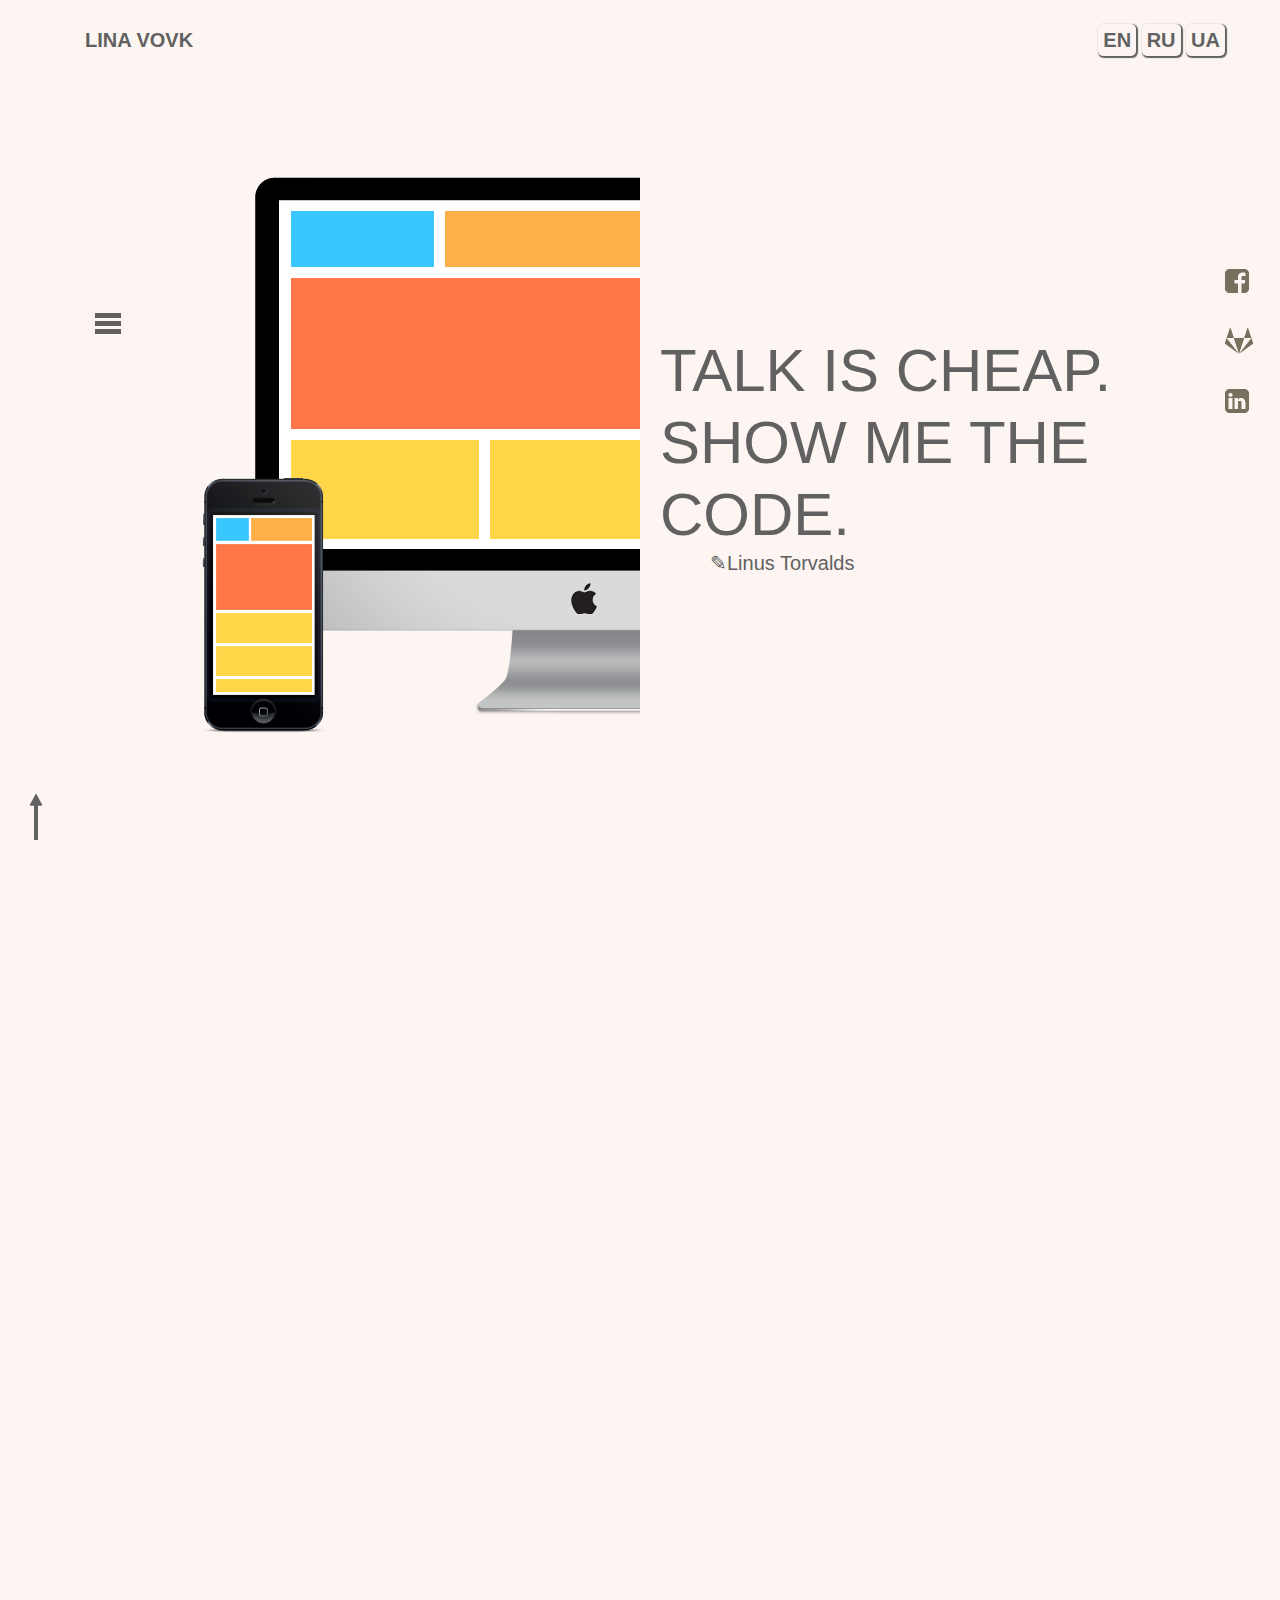
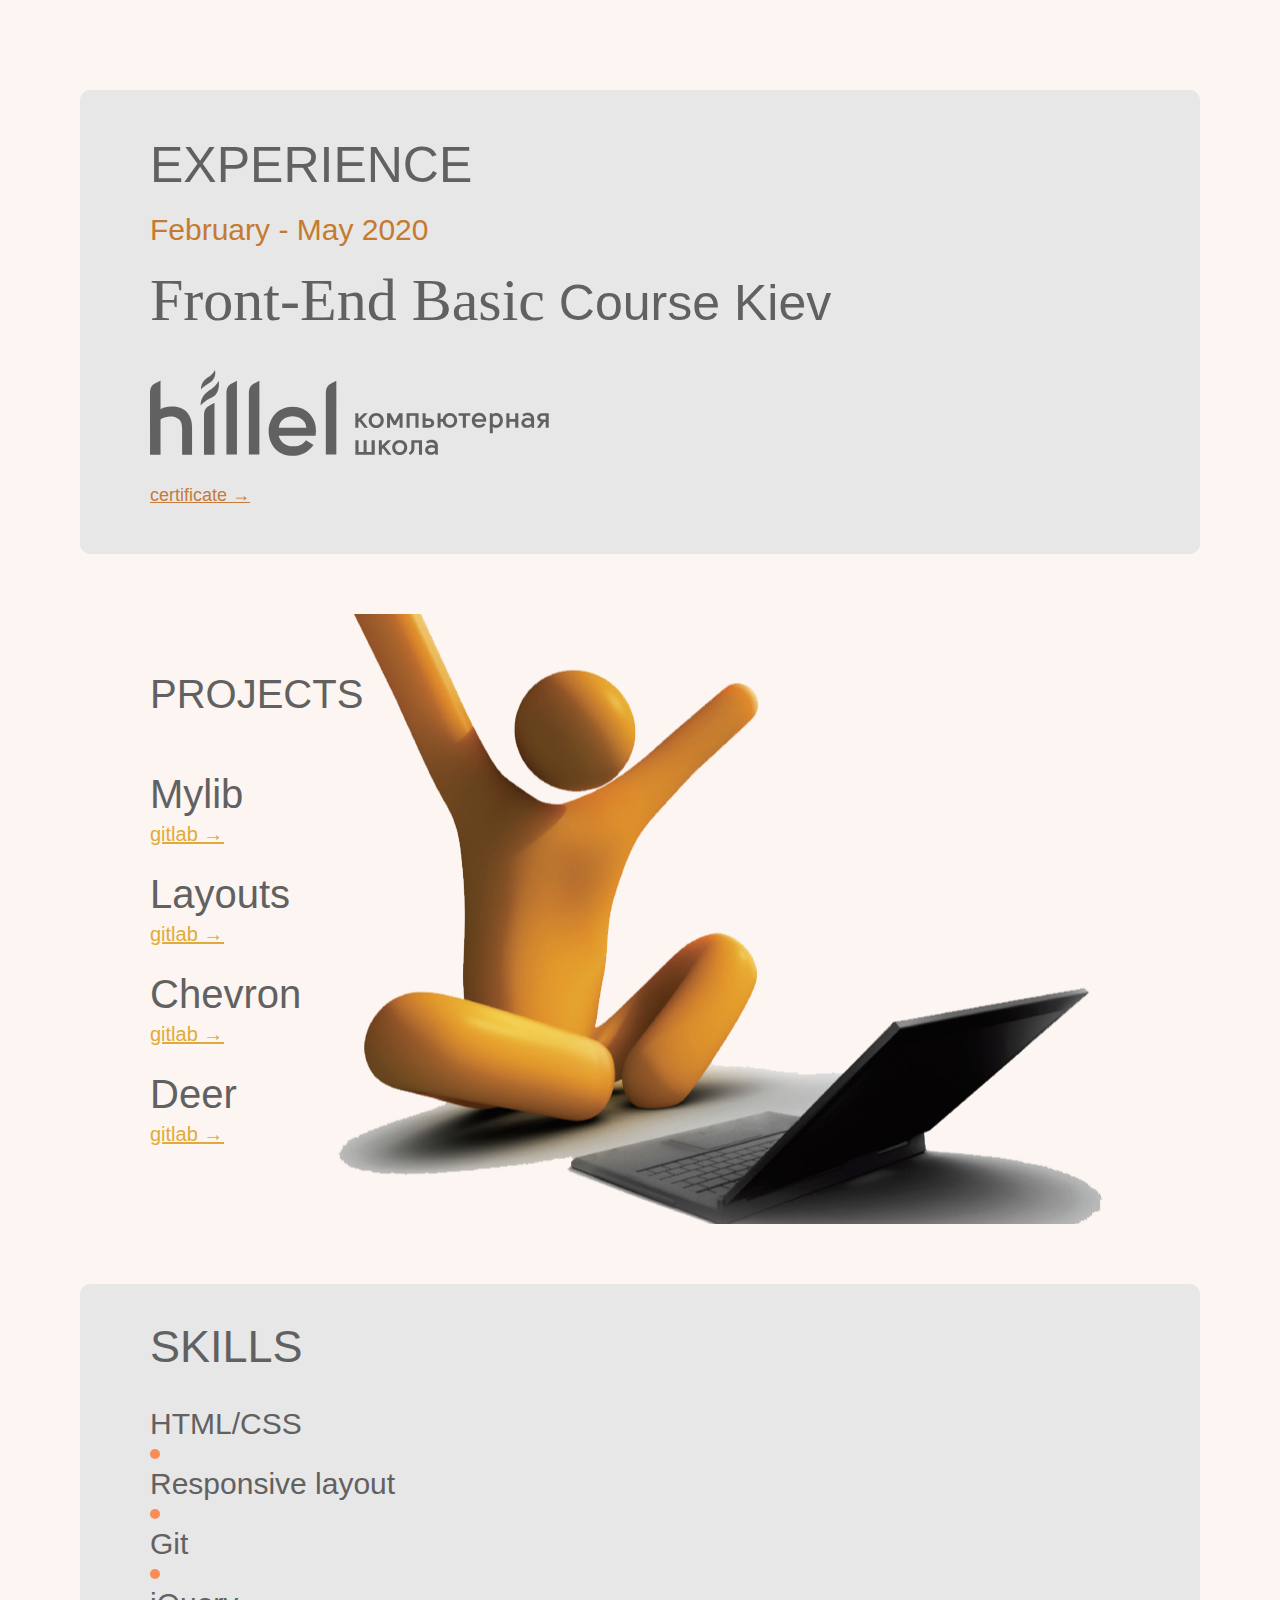
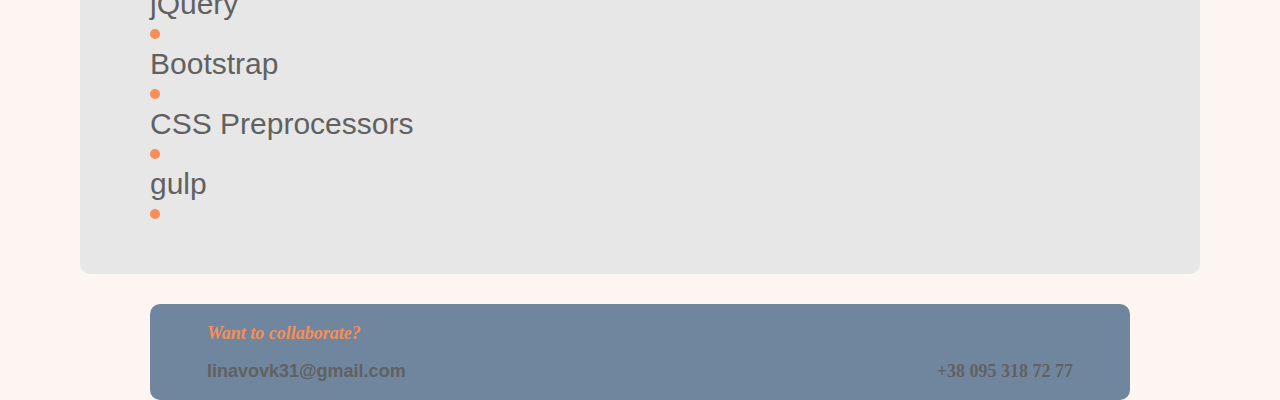
<file: index.html>
<!DOCTYPE html>
<html lang="en">
<head>
	<meta charset="UTF-8">
	<title>Portfolio Markup Developer</title>
	<link rel="stylesheet" href="css/style.css">
</head>
<body>
	<div class="wrapper">
		<header id="header">
			<div class="header-container">
				<h1 class="logo">LINA VOVK</h1>
				<div class="select">
					<a href="#">EN</a>
					<a href="index_ru.html">RU</a>
					<a href="index_ua.html">UA</a>
				</div>
			</div>
			<div class="hero">
				<div class="hamburger-menu">
				    <input id="menu__toggle" type="checkbox" />
				    <label class="menu__btn" for="menu__toggle">	
				      <span></span>
				    </label>
				    <ul class="menu__box">
				      <li><a class="menu__item" href="#section-title">EXPERIENCE</a></li>
				      <li><a class="menu__item" href="#section-name">PROJECTS</a></li>
				      <li><a class="menu__item" href="#quote">SKILLS</a></li></br>
				      <li class="cont">Want to collaborate?</li>
				      <li><a class="menu__item" href="mailto:linavovk31@gmail.com">linavovk31@gmail.com</a></li>
				      <li><a class="menu__item" href="tel:+38 095 318 72 77">+38 095 318 72 77</a></li>
				    </ul> 
			  	</div>
				<h2 class="welcome-text">TALK IS CHEAP. <br/>SHOW ME THE CODE.
				<p class="author">&#9998;Linus Torvalds</p></h2>
				<a href="#header">
        			<svg class="svg" width="4" height="16" viewBox="0 0 4 16" fill="none" xmlns="http://www.w3.org/2000/svg">
						<path d="M3.98459 4.40178C4.01063 4.29464 4.00021 4.17856 3.95855 4.08928L2.13563 0.660705C2.10438 0.607127 2.06271 0.571424 2.01584 0.571424C1.96896 0.571424 1.92209 0.607143 1.89084 0.660705L0.0418848 4.08928C0.000222101 4.17856 -0.0101959 4.29464 0.0158445 4.40178C0.0418848 4.5 0.0991791 4.57142 0.166882 4.57142H1.33355V15.7143C1.33355 15.875 1.40647 16 1.50022 16H2.50021C2.59397 16 2.66688 15.875 2.66688 15.7143V4.57142H3.83355C3.90126 4.57142 3.95855 4.50892 3.98459 4.40178Z" fill="#616161"/>
					</svg>
				</a>
			</div>	
			<div class="links"> 
				<a href="https://www.facebook.com/angelina.vovk" target=”_blank”><img src="img/fb.png"alt=""></a>
				<a href="https://gitlab.com/Lika999" target=”_blank”><img src="img/gitlab.png"alt=""></a>
				<a href="https://www.linkedin.com/in/lika-vovk-184b6a1a8/" target=”_blank”><img src="img/linkedin.png"alt=""></a>
			</div>
		</header>	
		<div class="parallax"></div>
		<section class="section">
			<h3 id="section-title">EXPERIENCE</h3>
			<div class="hero-text">
				<span class="date">February - May 2020</span>
				<h2 class="title"><span class="course-name">Front-End Basic</span> Course Kiev</h2>
				<svg clip-rule="evenodd" fill-rule="evenodd" stroke-linejoin="round" stroke-miterlimit="1.414" viewBox="0 0 237 51" xmlns="http://www.w3.org/2000/svg"><a href="https://ithillel.ua/" target="_blank"><path id="h-logo" d="M123.454 25.578v3.332l3.33-3.347h2.249l-3.735 3.803 3.854 4.786h-2.13l-2.942-3.755-.626.591v3.164h-1.792v-8.574zm10.6 7.103c1.3 0 2.62-.914 2.62-2.807 0-1.894-1.32-2.772-2.62-2.772-1.269 0-2.638.878-2.638 2.772 0 1.893 1.369 2.807 2.638 2.807m0 1.656c-2.571 0-4.482-1.978-4.482-4.463 0-2.503 1.911-4.447 4.482-4.447 2.587 0 4.464 1.944 4.464 4.447 0 2.485-1.877 4.463-4.464 4.463m13.826-5.952l-2.214 4.279h-1.32l-2.113-4.093v5.581h-1.759v-8.575h2.03l2.52 4.836 2.52-4.836h2.095v8.575h-1.759zm11.224-2.807v8.574h-1.826v-6.984h-3.434v6.984h-1.809v-8.574zm4.191 4.617v2.418h1.843c.743 0 1.504-.39 1.504-1.2 0-.846-.761-1.203-1.504-1.218zm0-1.523h1.843c1.675 0 3.263.676 3.263 2.741 0 1.993-1.588 2.738-3.263 2.738h-3.62v-8.573h1.777zm14.386 3.924c1.625 0 2.538-1.183 2.538-2.705 0-1.506-1.017-2.724-2.538-2.724-1.453 0-2.535 1.151-2.535 2.724 0 1.505.93 2.705 2.535 2.705m-5.494 1.556h-1.76v-8.575h1.76v3.468h1.252c.44-1.978 1.976-3.568 4.242-3.568 2.47 0 4.329 1.96 4.329 4.414 0 1.486-.675 2.89-1.995 3.752a4.718 4.718 0 01-2.334.626c-2.114 0-3.856-1.404-4.242-3.584h-1.252zm10.614-8.574h6.981v1.556h-2.585v7.018h-1.828v-7.018h-2.568zm14.657 3.636c-.051-1.505-1.252-2.216-2.452-2.216-1.285 0-2.418.778-2.453 2.216zm.016 2.316l1.302.83c-.997 1.335-2.299 1.926-3.72 1.926-2.925 0-4.396-2.231-4.379-4.446 0-2.216 1.521-4.447 4.364-4.463 2.872-.019 4.632 2.516 4.125 5.241h-6.645c.203 1.064 1.098 2.028 2.535 2.028.763 0 1.709-.134 2.418-1.116m9.855-1.673c0-2.047-1.286-2.74-2.587-2.756-.542 0-1.168.184-1.589.726v3.907c.405.76 1.133.929 1.809.929 1.489 0 2.367-1.268 2.367-2.806m-2.234 4.429c-.691-.016-1.402-.135-1.977-.83v3.959h-1.758V25.578h1.505l.269.828c.542-.626 1.252-.895 2.115-.895 1.945 0 3.871 1.471 3.871 4.396 0 2.316-1.707 4.413-4.025 4.379m7.877-8.708v3.519h3.434v-3.519h1.826v8.574h-1.826v-3.517h-3.434v3.517h-1.807v-8.574zm12.832 6.291v-1.455c-.441-.371-1.066-.557-1.709-.574-1.148-.035-2.299.491-2.299 1.453 0 .964.661 1.404 2.082 1.404.657 0 1.47-.338 1.926-.828m.373 2.282l-.305-1.031c-.626.947-1.454 1.15-2.436 1.15-4.649 0-4.649-6.054.626-5.869.542.017 1.353.154 1.725.509 0-1.54-.964-2.047-2.047-2.03a4.49 4.49 0 00-2.366.695l-.728-1.1c2.403-1.979 6.948-1.472 6.948 2.468v5.208zm8.298-4.868v-2.116h-1.843c-.728.019-1.456.255-1.456 1.048 0 .778.728 1.068 1.456 1.068zm1.775 4.869h-1.775V30.77h-.946l-2.267 3.382h-2.028l2.434-3.501c-1.216-.202-2.234-.947-2.234-2.436 0-1.909 1.508-2.637 3.198-2.637h3.618zM131.282 48.613v-7.018h1.894v8.574h-11.481v-8.574h1.893v7.018h2.979v-7.018h1.773v7.018zm6.1-7.018v3.332l3.33-3.347h2.251l-3.736 3.804 3.853 4.785h-2.13l-2.942-3.755-.626.593v3.162h-1.79v-8.574zm10.6 7.104c1.3 0 2.618-.914 2.618-2.808s-1.318-2.773-2.618-2.773c-1.27 0-2.639.879-2.639 2.773s1.369 2.808 2.639 2.808m0 1.656c-2.572 0-4.482-1.978-4.482-4.464 0-2.502 1.91-4.448 4.482-4.448 2.587 0 4.463 1.946 4.463 4.448 0 2.486-1.876 4.464-4.463 4.464m6.201.034l-.912-1.201c1.623-.879 1.588-2.062 1.588-3.23v-4.362h6.324v8.572h-1.826v-7.033h-2.704v3.128c0 1.506-.238 2.772-2.47 4.126m14.59-2.503v-1.455c-.44-.37-1.066-.558-1.708-.574-1.15-.034-2.301.492-2.301 1.454 0 .964.661 1.404 2.081 1.404.658 0 1.471-.338 1.928-.829m.373 2.283l-.306-1.031c-.626.946-1.454 1.15-2.435 1.15-4.65 0-4.65-6.055.626-5.869.541.017 1.354.153 1.724.507 0-1.538-.964-2.045-2.045-2.028a4.484 4.484 0 00-2.366.695l-.73-1.1c2.403-1.979 6.95-1.472 6.95 2.468v5.208zM15.902 28.415c2.063 1.109 3.111 2.458 3.111 6.763v15.019H24.9V33.806c0-6.976-3.887-11.524-10.398-12.163-2.221-.201-4.08-.019-6.033.599a8.57 8.57 0 00-1.874.833l-.378.226V6.234l-.243.126c-.502.264-1.426.754-2.87 1.549C.785 9.218 0 10.794 0 14.156v36.041h6.217V29.322l.112-.074c2.906-1.901 6.931-2.251 9.573-.833m60.462 5.745l.022-.267c.35-4.503 4.425-6.555 8.063-6.555 3.651 0 7.759 2.05 8.159 6.551l.025.271zm18.682-7.689c-2.537-3.035-6.23-4.707-10.4-4.707h-.09c-9.356.055-14.253 7.378-14.253 14.58-.031 4.06 1.465 7.912 4.104 10.571 2.572 2.59 6.101 3.959 10.206 3.959 4.872 0 9.074-2.175 12.148-6.29l.107-.142-4.489-2.857-.091.126c-2.269 3.134-5.293 3.536-7.675 3.536-4.56 0-7.469-3.064-8.242-5.907l-.087-.315h21.737l.025-.136c.856-4.588-.239-9.115-3-12.418m-57.094-6.845c-.504.265-1.428.753-2.872 1.55-2.319 1.308-3.102 2.885-3.102 6.245v22.776h6.218V19.499zm20.621 30.459v-35.82c0-3.36.785-4.937 3.11-6.248a144.39 144.39 0 012.864-1.545l.245-.127v43.74zm-13.297 0v-35.82c0-3.36.785-4.937 3.108-6.248a150.59 150.59 0 012.864-1.545l.245-.127v43.74zm58.91 0v-35.82c0-3.36.783-4.937 3.108-6.248a147.425 147.425 0 012.864-1.545l.245-.127v43.74zM34.322 17.486c.75-.47 1.456-.818 2.025-1.096.911-.447 1.692-.833 2.274-1.464 2.857-3.093 2.131-7.843 2.099-8.044l-.081-.49-.231.44c-.011.023-1.3 2.451-3.557 4.136a27.09 27.09 0 01-.942.651c-.68.459-1.528 1.028-2.549 1.828-3.357 2.632-3.395 6.989-3.395 7.173v.469l.296-.365c.003-.007 1.155-1.412 4.061-3.238m-.712-8.811c1.539-.966 2.632-1.717 3.342-2.482C39.177 3.784 38.583.599 38.555.465L38.464 0l-.219.418c-.007.015-.984 1.871-2.731 3.173-.187.141-.415.295-.681.474-.539.363-1.218.82-2.006 1.437-2.599 2.037-2.631 5.412-2.631 5.554v.47l.296-.366c.005-.007.862-1.068 3.118-2.485" fill="#616161" fill-rule="nonzero"></a></svg>
				<a class="certificate-link" href="certificate.html" target="_blank"><p class="certificate">certificate &#8594;</p></a>
			</div>	
		</section>
		<section class="section-dynamic">
			<h3 id="section-name">PROJECTS</h3>
			<h2 class="name">Mylib <a href="https://gitlab.com/Lika999/mylib" target=”_blank><p class="pro-link">gitlab &#8594;</p></a></h2>
			<h2 class="name">Layouts <a href="https://gitlab.com/Lika999/layouts" target=”_blank><p class="pro-link">gitlab &#8594;</p></a></h2> 
			<h2 class="name">Chevron <a href="https://gitlab.com/Lika999/chevron-nav" target=”_blank><p class="pro-link">gitlab &#8594;</p></a></h2>	
			<h2 class="name">Deer <a href="https://gitlab.com/Lika999/deer" target=”_blank><p class="pro-link">gitlab &#8594;</p></a></h2>	
		</section>
		<section class="skill-section">
		 	<h1 id="quote">SKILLS</h1>	
			<div>
			 	<ul class="quote-list">
					<p class="quote-name">HTML/CSS<li style="width:80%"></li></p>
					<p class="quote-name">Responsive layout<li style="width:80%"></li></p>
					<p class="quote-name">Git<li style="width:80%"></li></p>
					<p class="quote-name">jQuery<li style="width:40%"></li></p>
					<p class="quote-name">Bootstrap<li style="width:40%"></li></p>
					<p class="quote-name">CSS Preprocessors<li style="width:30%"></li></p>
					<p class="quote-name">gulp<li style="width:30%"></li></p>
				</ul>
			</div>
		</section>
		<footer class="footer">
		        <p class="color-phrase">Want to collaborate?</p>
        <div class="communication">
            <a class="mailto" href="mailto:linavovk31@gmail.com" target="_blank"><p class="contact-info-footer"> linavovk31@gmail.com </p></a>
            <p class="my-number"><a href="tel:+38 095 318 72 77">+38 095 318 72 77</a></p>
        </div>
 		</footer>
	</div>	
</body>
</html>
</file>
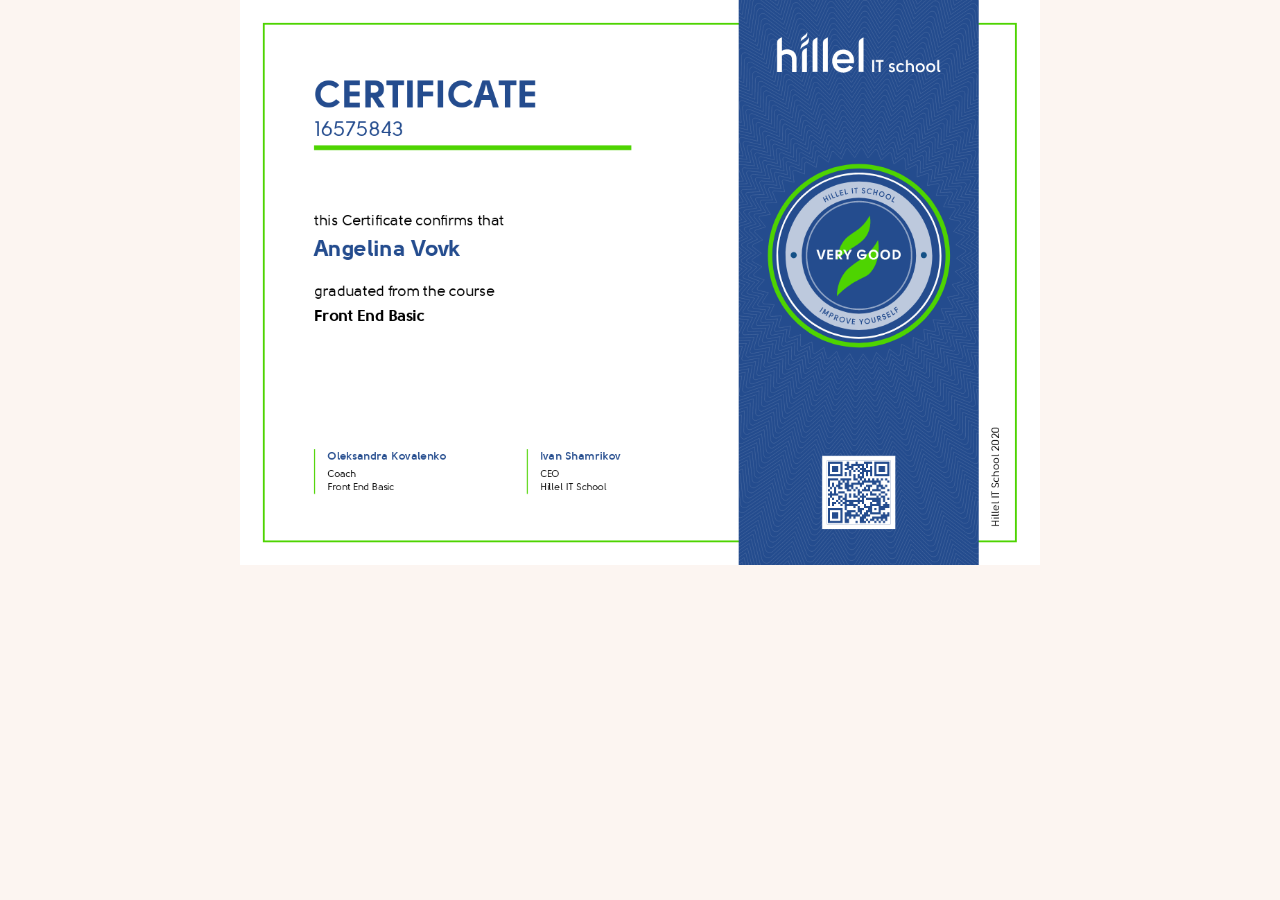
<file: certificate.html>
<!DOCTYPE html>
<html lang="en">
<head>
    <title>Certificate</title>
    <meta charset="utf-8">
     <link rel="stylesheet" href="css/style.css">
</head>
<body>
	<div class="certificate-box">
		<img class="certificate-page" src="img/certificate.png">
	</div>
</body>
</html>
</file>
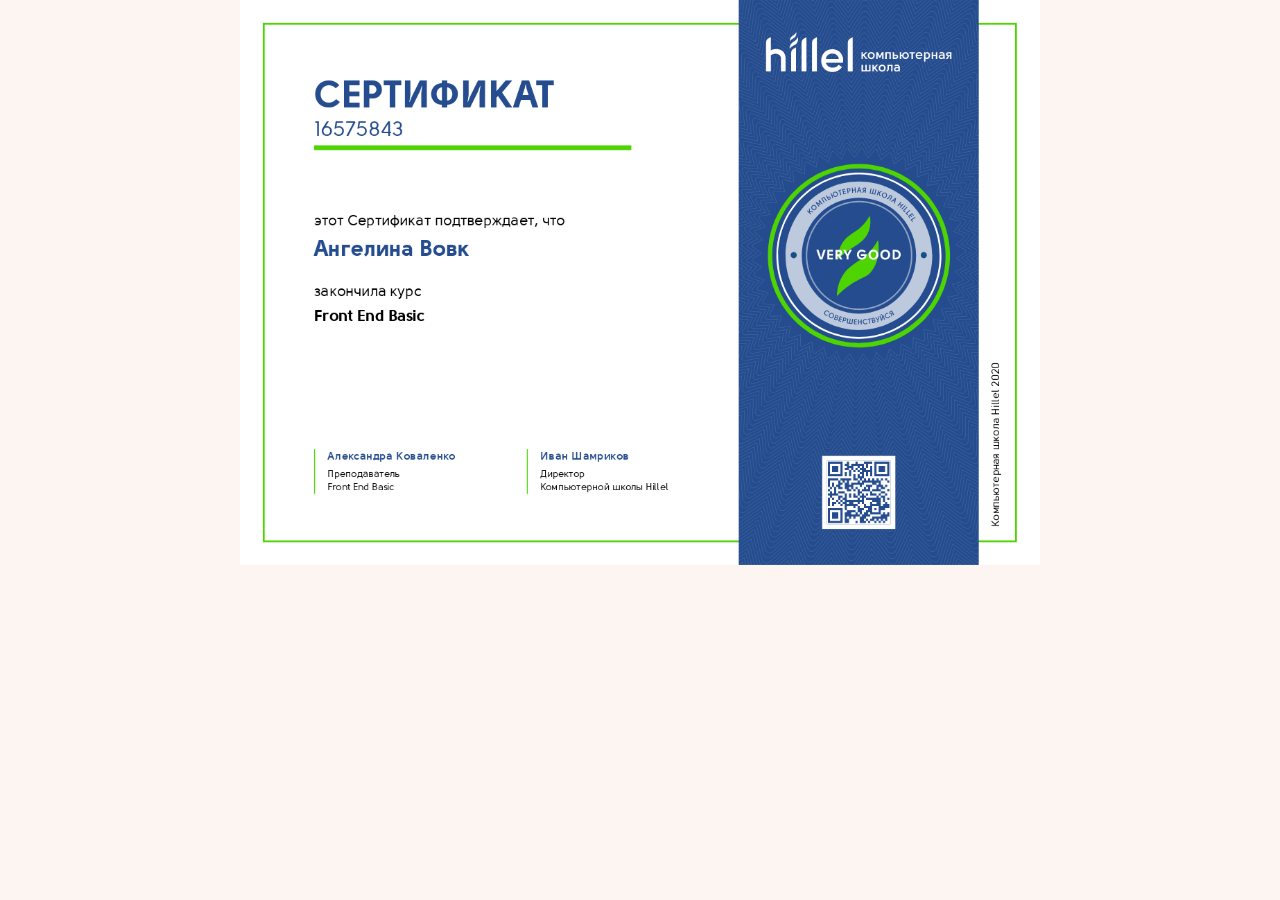
<file: certificate_ru.html>
<!DOCTYPE html>
<html lang="en">
<head>
    <title>Certificate</title>
    <meta charset="utf-8">
     <link rel="stylesheet" href="css/style.css">
</head>
<body>
	<div class="certificate-box">
		<img class="certificate-page" src="img/certificate_ru.png">
	</div>
</body>
</html>
</file>
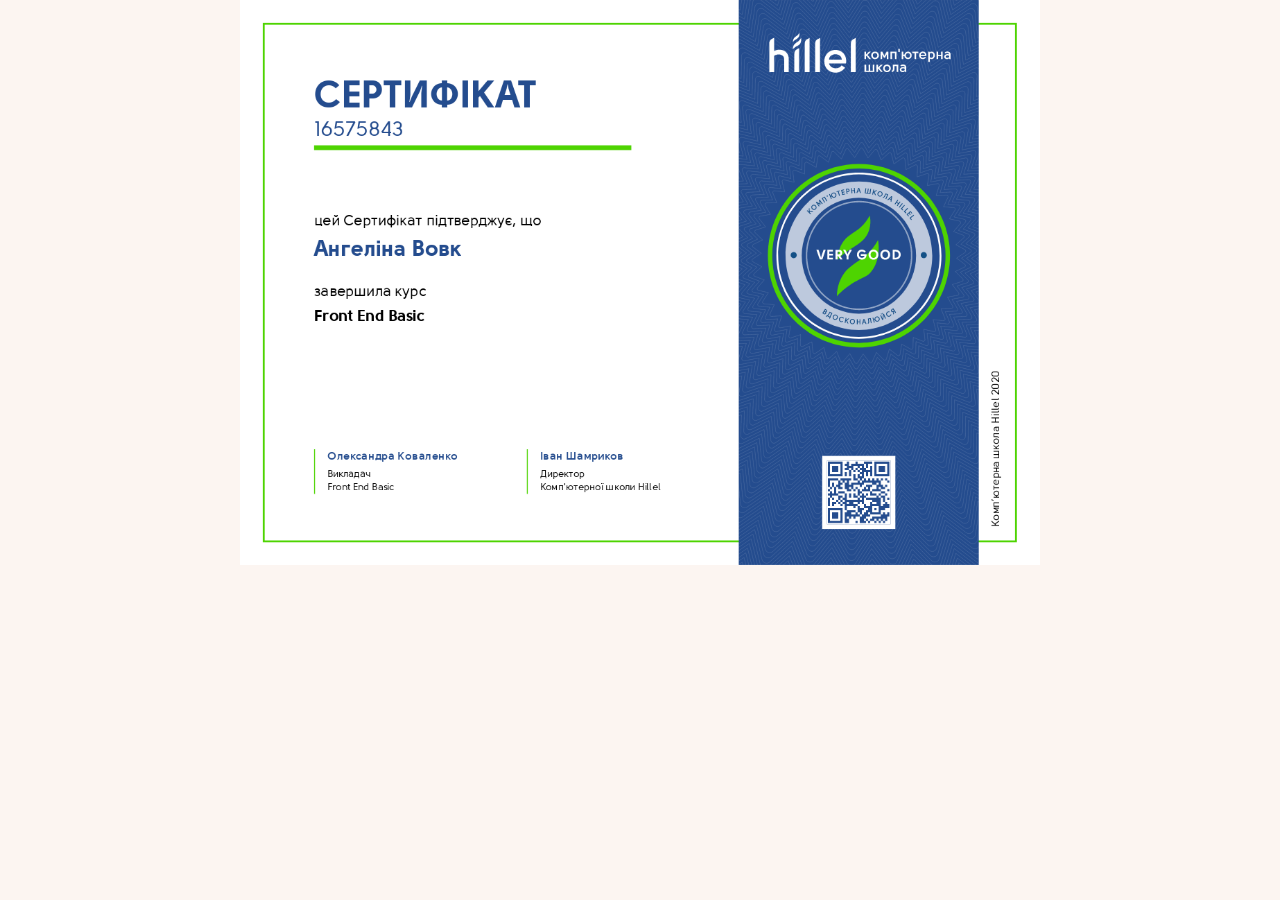
<file: certificate_ua.html>
<!DOCTYPE html>
<html lang="en">
<head>
    <title>Certificate</title>
    <meta charset="utf-8">
     <link rel="stylesheet" href="css/style.css">
</head>
<body>
	<div class="certificate-box">
		<img class="certificate-page" src="img/certificate_ua.png">
	</div>
</body>
</html>
</file>
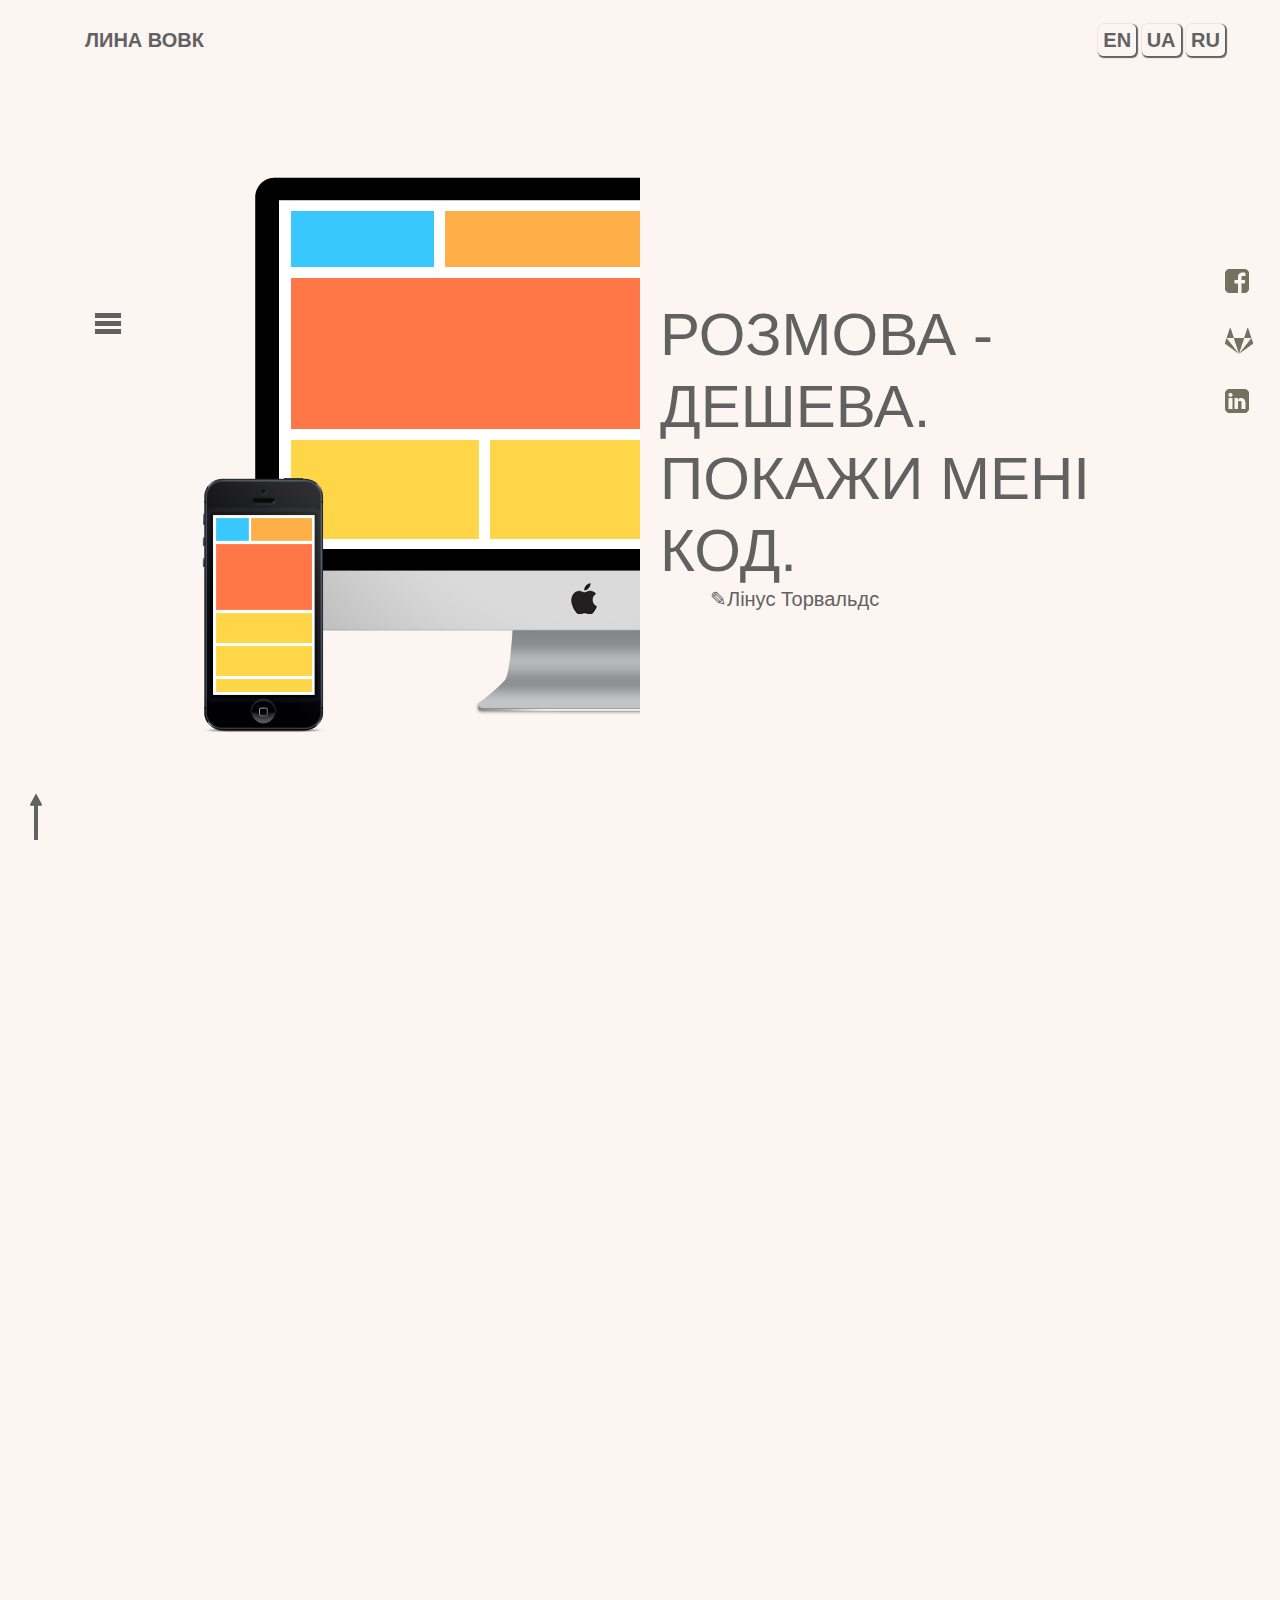
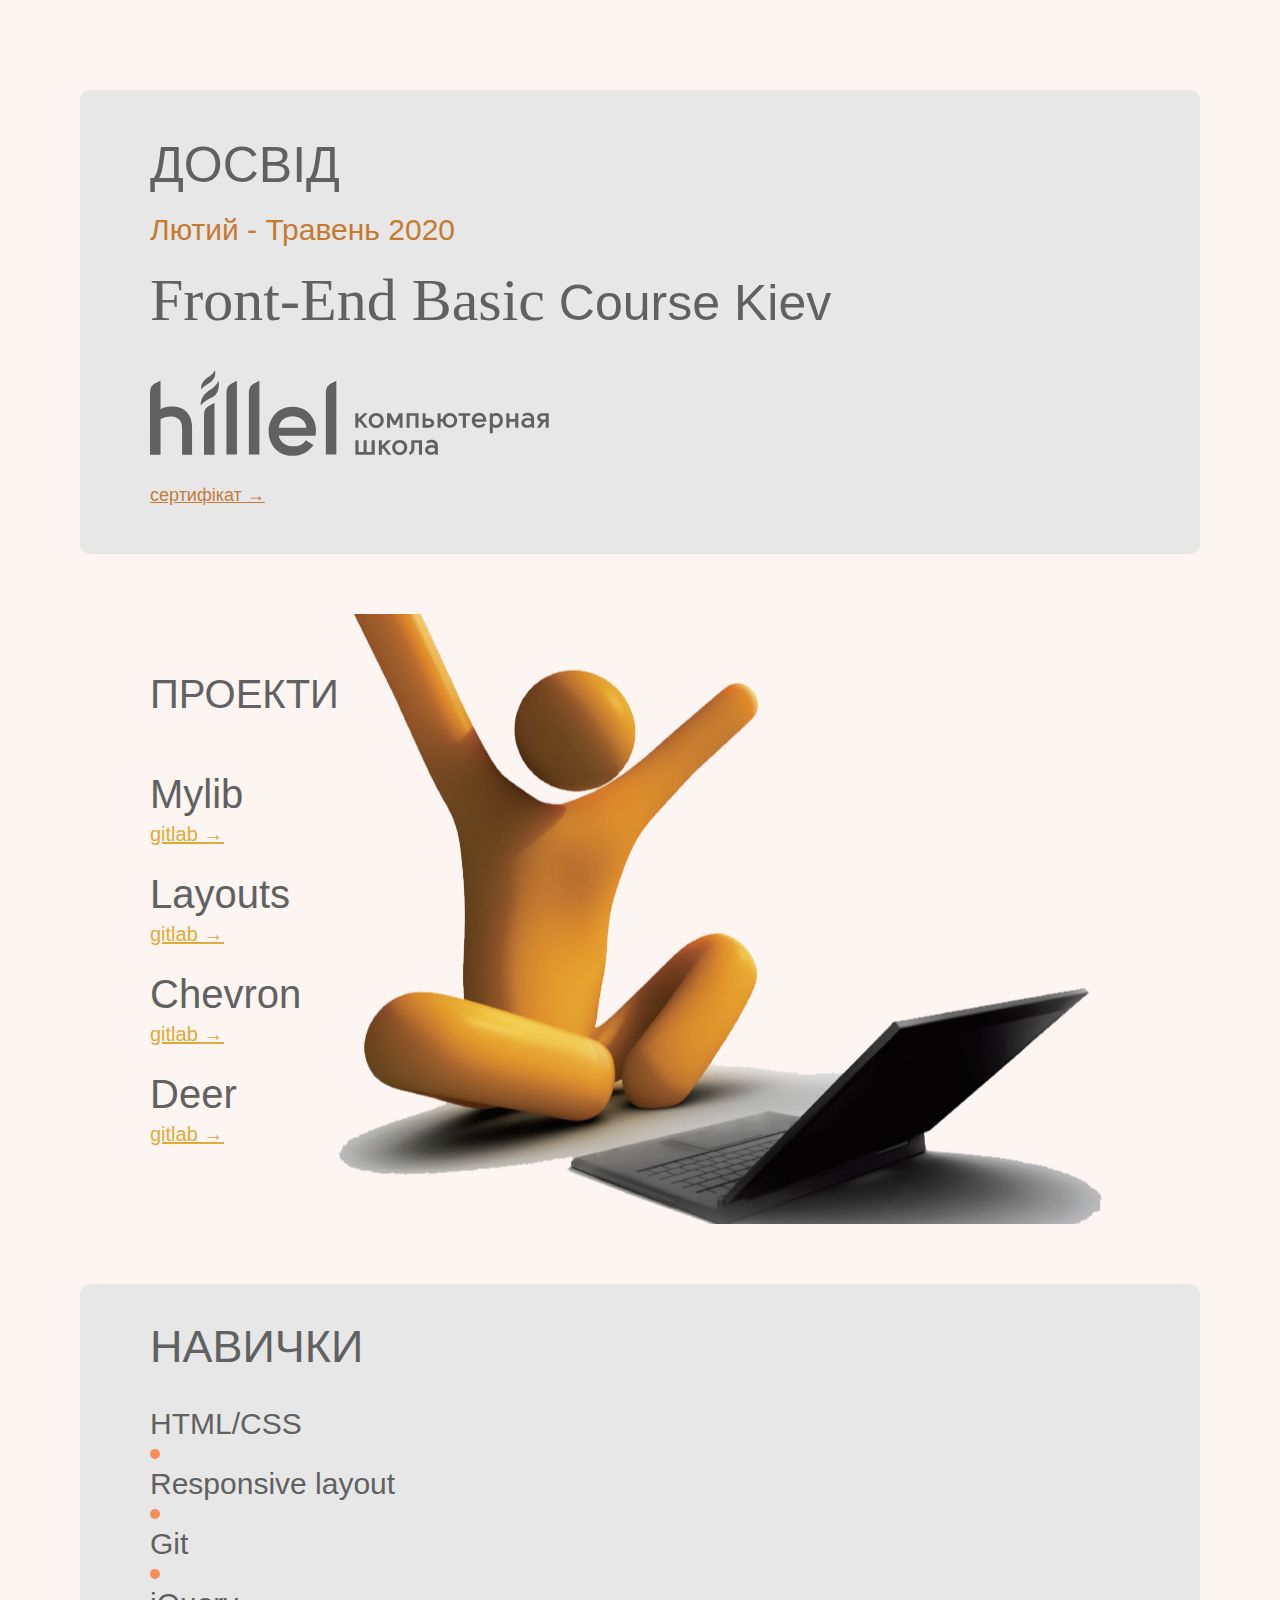
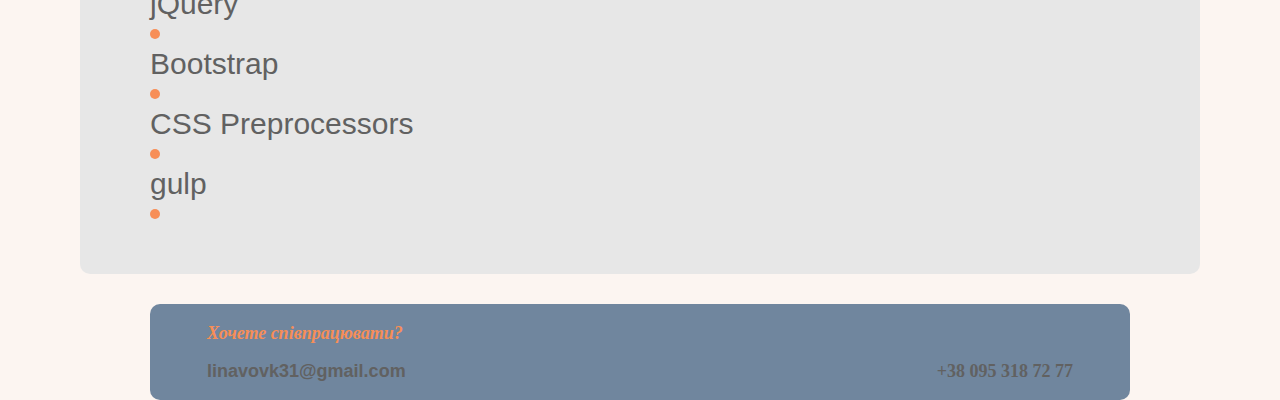
<file: index-ru.html>
<!DOCTYPE html>
<html lang="en">
<head>
	<meta charset="UTF-8">
	<title>Portfolio Markup Developer</title>
	<link rel="stylesheet" href="css/style.css">
</head>
<body>
	<div class="wrapper">
		<header id="header">
			<div class="header-container">
				<h1 class="logo">ЛИНА ВОВК</h1>
				<div class="select">
					<a href="index.html">EN</a>
					<a href="index_ua.html">UA</a>
					<a href="#">RU</a>
				</div>
			</div>
			<div class="hero">
				<div class="hamburger-menu">
				    <input id="menu__toggle" type="checkbox" />
				    <label class="menu__btn" for="menu__toggle">	
				      <span></span>
				    </label>
				    <ul class="menu__box">
				      <li><a class="menu__item" href="#section-title">ДОСВІД</a></li>
				      <li><a class="menu__item" href="#section-name">ПРОЕКТИ</a></li>
				      <li><a class="menu__item" href="#quote">НАВИЧКИ</a></li></br>
				      <li class="cont">Хочете співпрацювати?</li>
				      <li><a class="menu__item" href="mailto:linavovk31@gmail.com">linavovk31@gmail.com</a></li>
				      <li><a class="menu__item" href="tel:+38 095 318 72 77">+38 095 318 72 77</a></li>
				    </ul> 
			  	</div>
				<h2 class="welcome-text">РОЗМОВА - ДЕШЕВА. <br/>ПОКАЖИ МЕНІ КОД.
				<p class="author">&#9998;Лінус Торвальдс</p></h2>
				<a href="#header">
        			<svg class="svg" width="4" height="16" viewBox="0 0 4 16" fill="none" xmlns="http://www.w3.org/2000/svg">
						<path d="M3.98459 4.40178C4.01063 4.29464 4.00021 4.17856 3.95855 4.08928L2.13563 0.660705C2.10438 0.607127 2.06271 0.571424 2.01584 0.571424C1.96896 0.571424 1.92209 0.607143 1.89084 0.660705L0.0418848 4.08928C0.000222101 4.17856 -0.0101959 4.29464 0.0158445 4.40178C0.0418848 4.5 0.0991791 4.57142 0.166882 4.57142H1.33355V15.7143C1.33355 15.875 1.40647 16 1.50022 16H2.50021C2.59397 16 2.66688 15.875 2.66688 15.7143V4.57142H3.83355C3.90126 4.57142 3.95855 4.50892 3.98459 4.40178Z" fill="#616161"/>
					</svg>
				</a>
			</div>	
			<div class="links"> 
				<a href="https://www.facebook.com/angelina.vovk" target=”_blank”><img src="img/fb.png"alt=""></a>
				<a href="https://gitlab.com/Lika999" target=”_blank”><img src="img/gitlab.png"alt=""></a>
				<a href="https://www.linkedin.com/in/lika-vovk-184b6a1a8/" target=”_blank”><img src="img/linkedin.png"alt=""></a>
			</div>
		</header>	
		<div class="parallax"></div>
		<section class="section">
			<h3 id="section-title">ДОСВІД</h3>
			<div class="hero-text">
				<span class="date">Лютий - Травень 2020</span>
				<h2 class="title"><span class="course-name">Front-End Basic</span> Course Kiev</h2>
				<svg clip-rule="evenodd" fill-rule="evenodd" stroke-linejoin="round" stroke-miterlimit="1.414" viewBox="0 0 237 51" xmlns="http://www.w3.org/2000/svg"><a href="https://ithillel.ua/" target="_blank"><path id="h-logo" d="M123.454 25.578v3.332l3.33-3.347h2.249l-3.735 3.803 3.854 4.786h-2.13l-2.942-3.755-.626.591v3.164h-1.792v-8.574zm10.6 7.103c1.3 0 2.62-.914 2.62-2.807 0-1.894-1.32-2.772-2.62-2.772-1.269 0-2.638.878-2.638 2.772 0 1.893 1.369 2.807 2.638 2.807m0 1.656c-2.571 0-4.482-1.978-4.482-4.463 0-2.503 1.911-4.447 4.482-4.447 2.587 0 4.464 1.944 4.464 4.447 0 2.485-1.877 4.463-4.464 4.463m13.826-5.952l-2.214 4.279h-1.32l-2.113-4.093v5.581h-1.759v-8.575h2.03l2.52 4.836 2.52-4.836h2.095v8.575h-1.759zm11.224-2.807v8.574h-1.826v-6.984h-3.434v6.984h-1.809v-8.574zm4.191 4.617v2.418h1.843c.743 0 1.504-.39 1.504-1.2 0-.846-.761-1.203-1.504-1.218zm0-1.523h1.843c1.675 0 3.263.676 3.263 2.741 0 1.993-1.588 2.738-3.263 2.738h-3.62v-8.573h1.777zm14.386 3.924c1.625 0 2.538-1.183 2.538-2.705 0-1.506-1.017-2.724-2.538-2.724-1.453 0-2.535 1.151-2.535 2.724 0 1.505.93 2.705 2.535 2.705m-5.494 1.556h-1.76v-8.575h1.76v3.468h1.252c.44-1.978 1.976-3.568 4.242-3.568 2.47 0 4.329 1.96 4.329 4.414 0 1.486-.675 2.89-1.995 3.752a4.718 4.718 0 01-2.334.626c-2.114 0-3.856-1.404-4.242-3.584h-1.252zm10.614-8.574h6.981v1.556h-2.585v7.018h-1.828v-7.018h-2.568zm14.657 3.636c-.051-1.505-1.252-2.216-2.452-2.216-1.285 0-2.418.778-2.453 2.216zm.016 2.316l1.302.83c-.997 1.335-2.299 1.926-3.72 1.926-2.925 0-4.396-2.231-4.379-4.446 0-2.216 1.521-4.447 4.364-4.463 2.872-.019 4.632 2.516 4.125 5.241h-6.645c.203 1.064 1.098 2.028 2.535 2.028.763 0 1.709-.134 2.418-1.116m9.855-1.673c0-2.047-1.286-2.74-2.587-2.756-.542 0-1.168.184-1.589.726v3.907c.405.76 1.133.929 1.809.929 1.489 0 2.367-1.268 2.367-2.806m-2.234 4.429c-.691-.016-1.402-.135-1.977-.83v3.959h-1.758V25.578h1.505l.269.828c.542-.626 1.252-.895 2.115-.895 1.945 0 3.871 1.471 3.871 4.396 0 2.316-1.707 4.413-4.025 4.379m7.877-8.708v3.519h3.434v-3.519h1.826v8.574h-1.826v-3.517h-3.434v3.517h-1.807v-8.574zm12.832 6.291v-1.455c-.441-.371-1.066-.557-1.709-.574-1.148-.035-2.299.491-2.299 1.453 0 .964.661 1.404 2.082 1.404.657 0 1.47-.338 1.926-.828m.373 2.282l-.305-1.031c-.626.947-1.454 1.15-2.436 1.15-4.649 0-4.649-6.054.626-5.869.542.017 1.353.154 1.725.509 0-1.54-.964-2.047-2.047-2.03a4.49 4.49 0 00-2.366.695l-.728-1.1c2.403-1.979 6.948-1.472 6.948 2.468v5.208zm8.298-4.868v-2.116h-1.843c-.728.019-1.456.255-1.456 1.048 0 .778.728 1.068 1.456 1.068zm1.775 4.869h-1.775V30.77h-.946l-2.267 3.382h-2.028l2.434-3.501c-1.216-.202-2.234-.947-2.234-2.436 0-1.909 1.508-2.637 3.198-2.637h3.618zM131.282 48.613v-7.018h1.894v8.574h-11.481v-8.574h1.893v7.018h2.979v-7.018h1.773v7.018zm6.1-7.018v3.332l3.33-3.347h2.251l-3.736 3.804 3.853 4.785h-2.13l-2.942-3.755-.626.593v3.162h-1.79v-8.574zm10.6 7.104c1.3 0 2.618-.914 2.618-2.808s-1.318-2.773-2.618-2.773c-1.27 0-2.639.879-2.639 2.773s1.369 2.808 2.639 2.808m0 1.656c-2.572 0-4.482-1.978-4.482-4.464 0-2.502 1.91-4.448 4.482-4.448 2.587 0 4.463 1.946 4.463 4.448 0 2.486-1.876 4.464-4.463 4.464m6.201.034l-.912-1.201c1.623-.879 1.588-2.062 1.588-3.23v-4.362h6.324v8.572h-1.826v-7.033h-2.704v3.128c0 1.506-.238 2.772-2.47 4.126m14.59-2.503v-1.455c-.44-.37-1.066-.558-1.708-.574-1.15-.034-2.301.492-2.301 1.454 0 .964.661 1.404 2.081 1.404.658 0 1.471-.338 1.928-.829m.373 2.283l-.306-1.031c-.626.946-1.454 1.15-2.435 1.15-4.65 0-4.65-6.055.626-5.869.541.017 1.354.153 1.724.507 0-1.538-.964-2.045-2.045-2.028a4.484 4.484 0 00-2.366.695l-.73-1.1c2.403-1.979 6.95-1.472 6.95 2.468v5.208zM15.902 28.415c2.063 1.109 3.111 2.458 3.111 6.763v15.019H24.9V33.806c0-6.976-3.887-11.524-10.398-12.163-2.221-.201-4.08-.019-6.033.599a8.57 8.57 0 00-1.874.833l-.378.226V6.234l-.243.126c-.502.264-1.426.754-2.87 1.549C.785 9.218 0 10.794 0 14.156v36.041h6.217V29.322l.112-.074c2.906-1.901 6.931-2.251 9.573-.833m60.462 5.745l.022-.267c.35-4.503 4.425-6.555 8.063-6.555 3.651 0 7.759 2.05 8.159 6.551l.025.271zm18.682-7.689c-2.537-3.035-6.23-4.707-10.4-4.707h-.09c-9.356.055-14.253 7.378-14.253 14.58-.031 4.06 1.465 7.912 4.104 10.571 2.572 2.59 6.101 3.959 10.206 3.959 4.872 0 9.074-2.175 12.148-6.29l.107-.142-4.489-2.857-.091.126c-2.269 3.134-5.293 3.536-7.675 3.536-4.56 0-7.469-3.064-8.242-5.907l-.087-.315h21.737l.025-.136c.856-4.588-.239-9.115-3-12.418m-57.094-6.845c-.504.265-1.428.753-2.872 1.55-2.319 1.308-3.102 2.885-3.102 6.245v22.776h6.218V19.499zm20.621 30.459v-35.82c0-3.36.785-4.937 3.11-6.248a144.39 144.39 0 012.864-1.545l.245-.127v43.74zm-13.297 0v-35.82c0-3.36.785-4.937 3.108-6.248a150.59 150.59 0 012.864-1.545l.245-.127v43.74zm58.91 0v-35.82c0-3.36.783-4.937 3.108-6.248a147.425 147.425 0 012.864-1.545l.245-.127v43.74zM34.322 17.486c.75-.47 1.456-.818 2.025-1.096.911-.447 1.692-.833 2.274-1.464 2.857-3.093 2.131-7.843 2.099-8.044l-.081-.49-.231.44c-.011.023-1.3 2.451-3.557 4.136a27.09 27.09 0 01-.942.651c-.68.459-1.528 1.028-2.549 1.828-3.357 2.632-3.395 6.989-3.395 7.173v.469l.296-.365c.003-.007 1.155-1.412 4.061-3.238m-.712-8.811c1.539-.966 2.632-1.717 3.342-2.482C39.177 3.784 38.583.599 38.555.465L38.464 0l-.219.418c-.007.015-.984 1.871-2.731 3.173-.187.141-.415.295-.681.474-.539.363-1.218.82-2.006 1.437-2.599 2.037-2.631 5.412-2.631 5.554v.47l.296-.366c.005-.007.862-1.068 3.118-2.485" fill="#616161" fill-rule="nonzero"></a></svg>
				<a class="certificate-link" href="certificate_ua.html" target="_blank"><p class="certificate">сертифiкат &#8594;</p></a>
			</div>	
		</section>
		<section class="section-dynamic">
			<h3 id="section-name">ПРОЕКТИ</h3>
			<h2 class="name">Mylib <a href="https://gitlab.com/Lika999/mylib" target=”_blank><p class="pro-link">gitlab &#8594;</p></a></h2>
			<h2 class="name">Layouts <a href="https://gitlab.com/Lika999/layouts" target=”_blank><p class="pro-link">gitlab &#8594;</p></a></h2> 
			<h2 class="name">Chevron <a href="https://gitlab.com/Lika999/chevron-nav" target=”_blank><p class="pro-link">gitlab &#8594;</p></a></h2>	
			<h2 class="name">Deer <a href="https://gitlab.com/Lika999/deer" target=”_blank><p class="pro-link">gitlab &#8594;</p></a></h2>			
		</section>
		<section class="skill-section">
		 	<h1 id="quote">НАВИЧКИ</h1>	
			<div>
			 	<ul class="quote-list">
					<p class="quote-name">HTML/CSS<li style="width:80%"></li></p>
					<p class="quote-name">Responsive layout<li style="width:80%"></li></p>
					<p class="quote-name">Git<li style="width:80%"></li></p>
					<p class="quote-name">jQuery<li style="width:40%"></li></p>
					<p class="quote-name">Bootstrap<li style="width:40%"></li></p>
					<p class="quote-name">CSS Preprocessors<li style="width:30%"></li></p>
					<p class="quote-name">gulp<li style="width:30%"></li></p>
				</ul>
			</div>
		</section>
		<footer class="footer">
			        <p class="color-phrase">Хочете співпрацювати?</p>
        <div class="communication">
            <a class="mailto" href="mailto:ilinavovk31@gmail.com" target="_blank"><p class="contact-info-footer"> linavovk31@gmail.com </p></a>
            <p class="my-number"><a href="tel:+38 095 318 72 77">+38 095 318 72 77</a></p>
        </div>
 		</footer>
	</div>
</body>
</html>
</file>
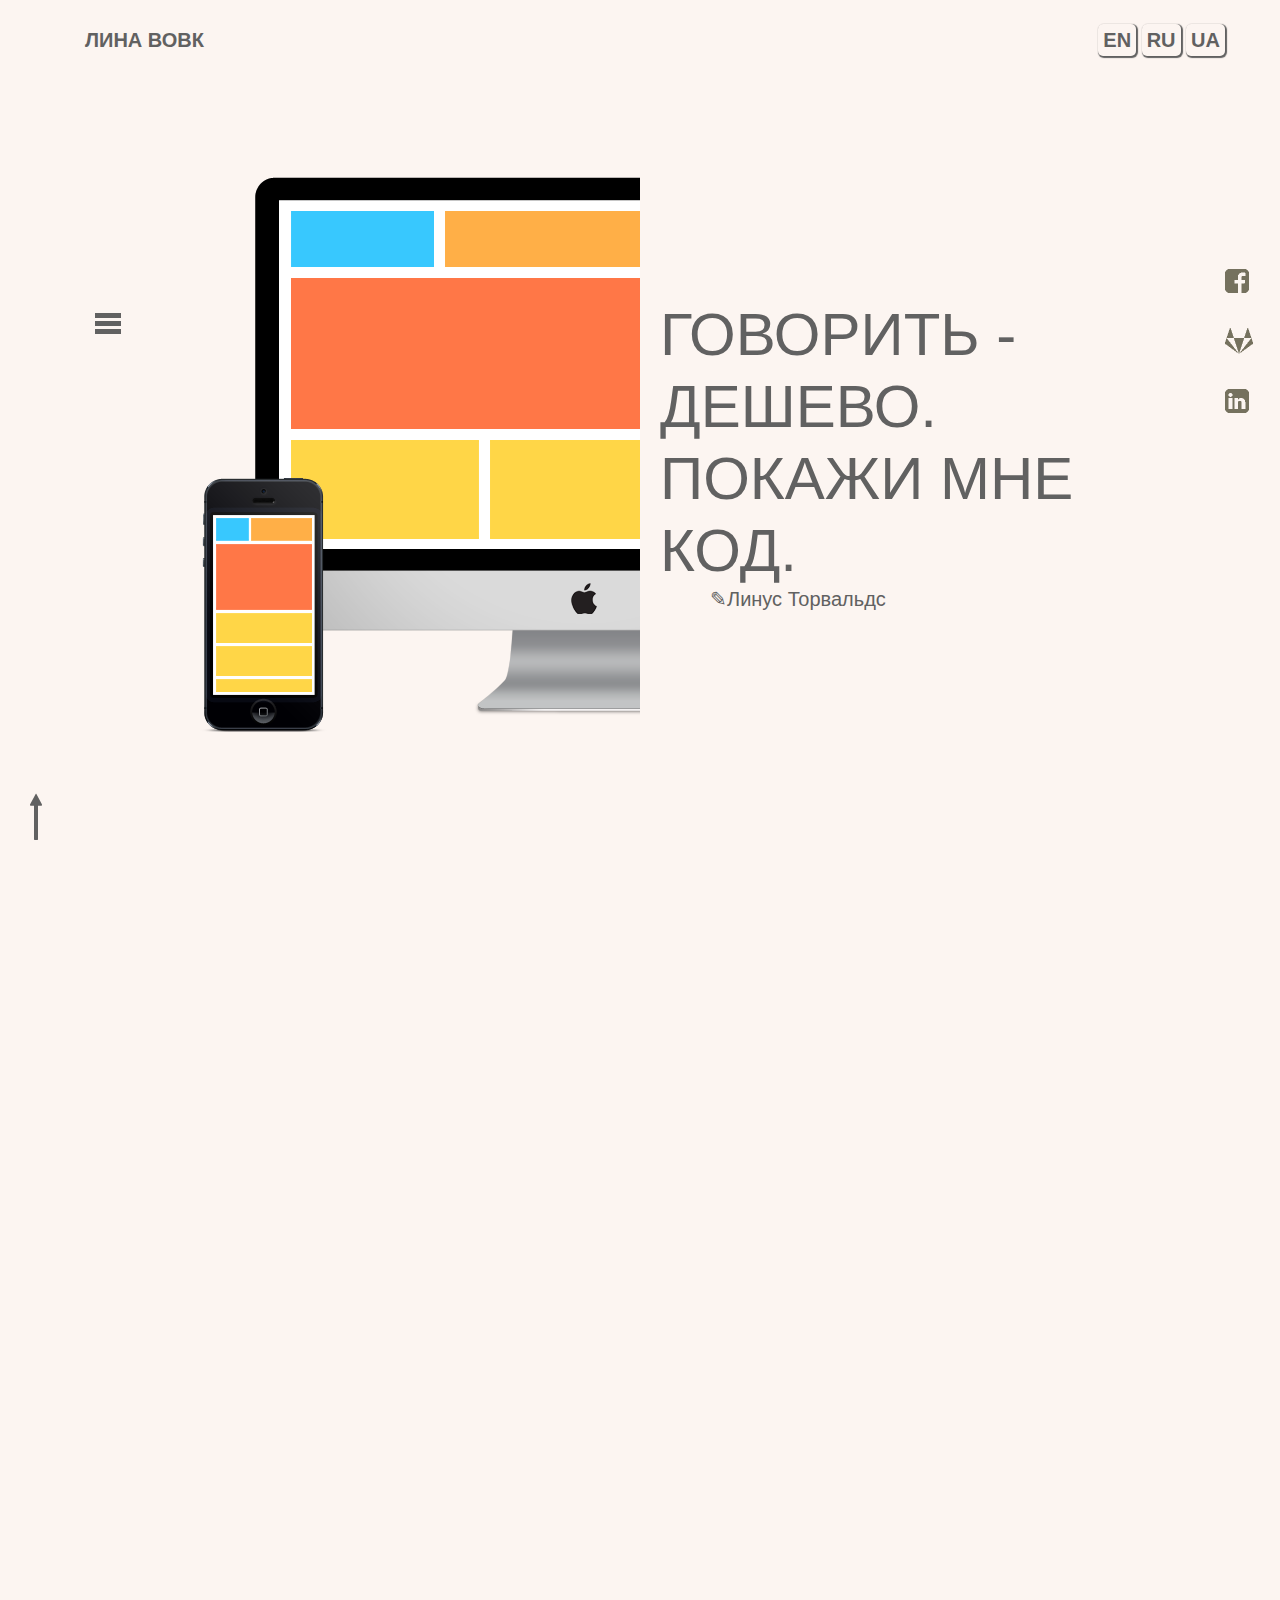
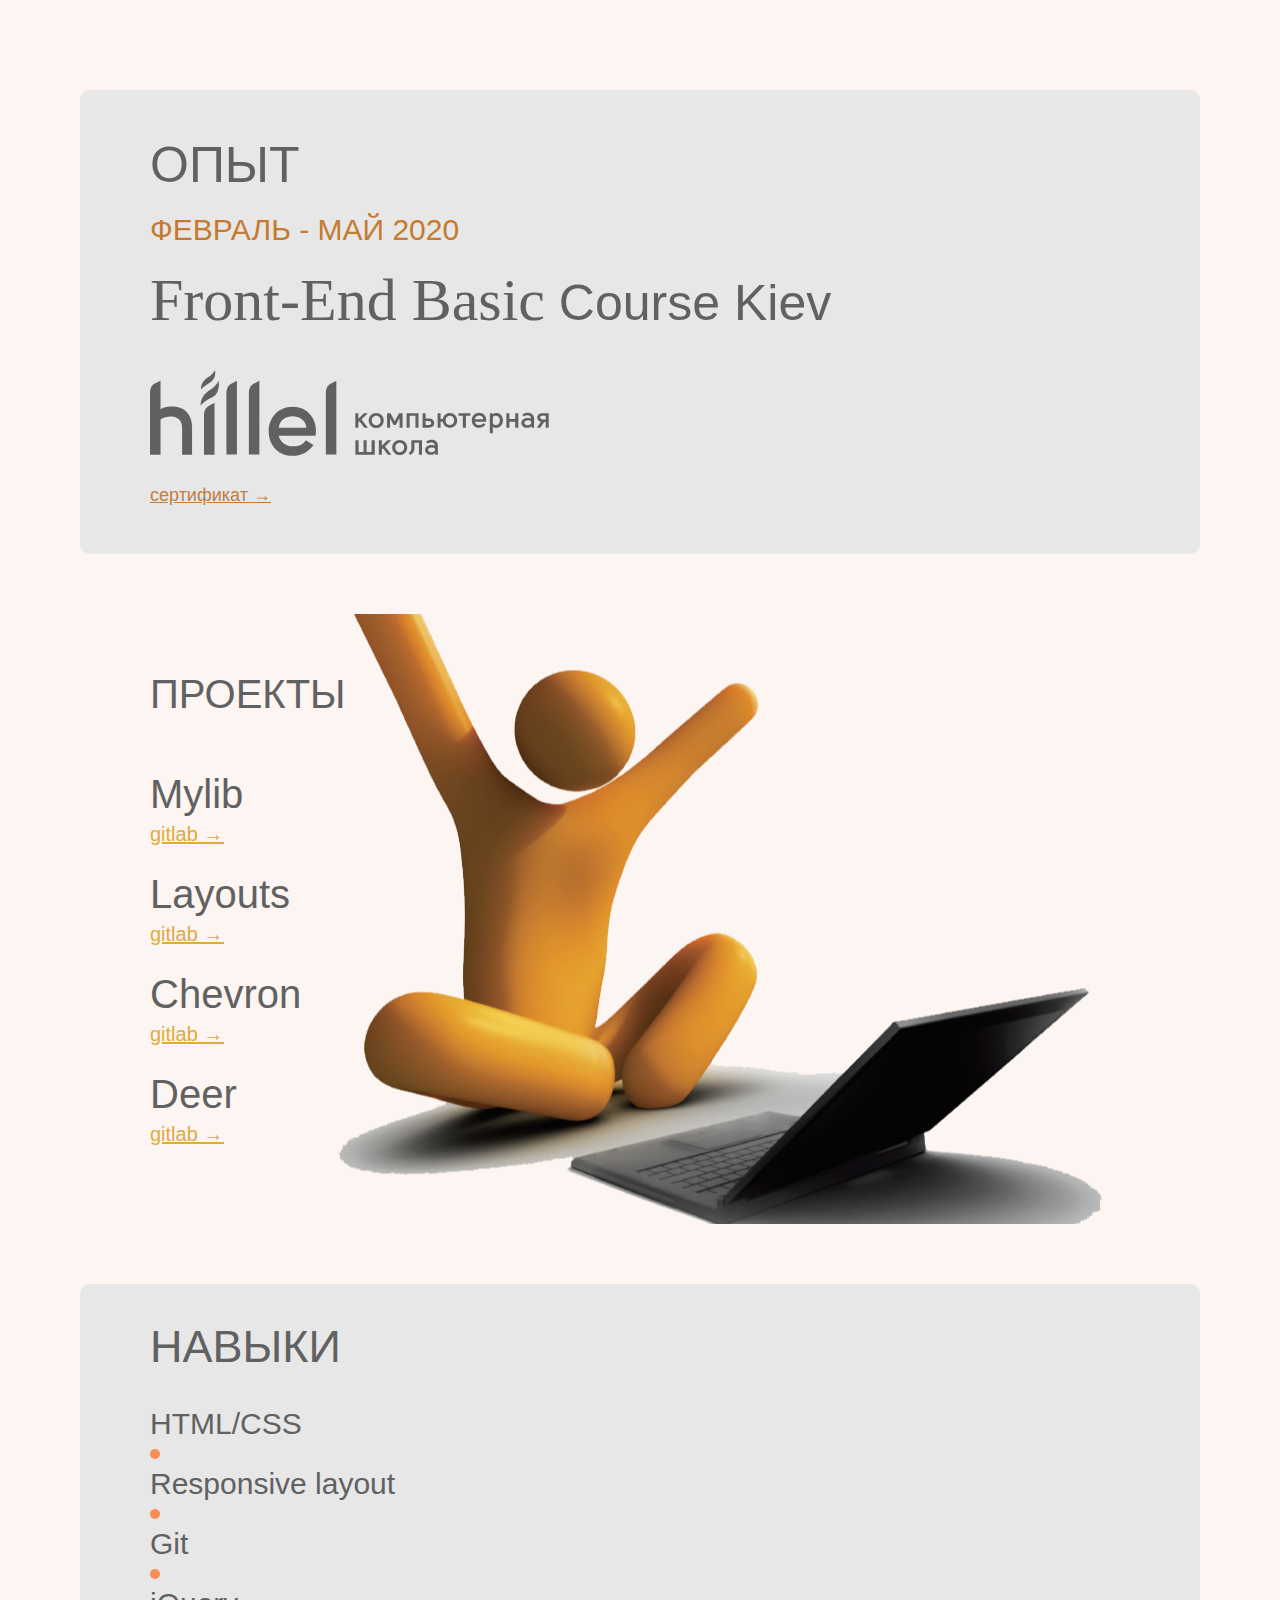
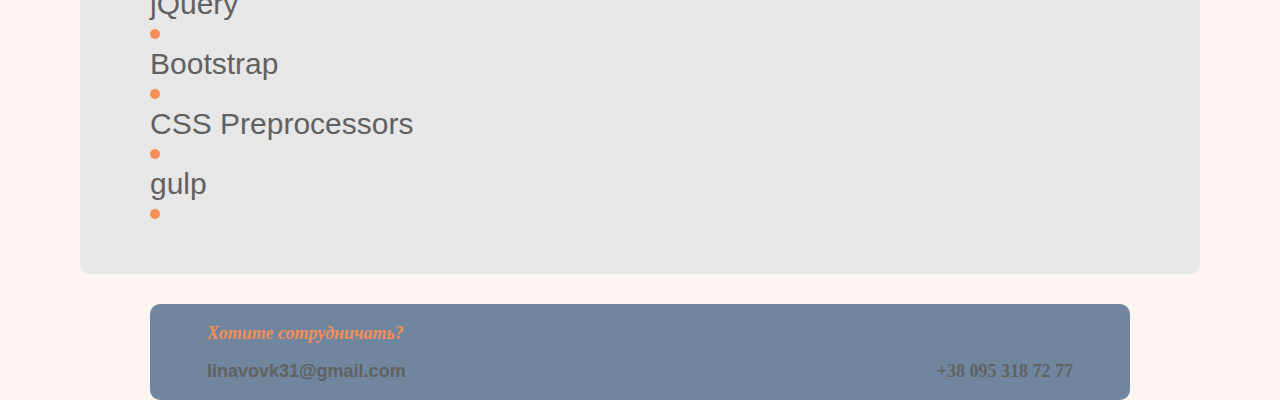
<file: index_ru.html>
<!DOCTYPE html>
<html lang="en">
<head>
	<meta charset="UTF-8">
	<title>Portfolio Markup Developer</title>
	<link rel="stylesheet" href="css/style.css">
</head>
<body>
	<div class="wrapper">
		<header id="header">
			<div class="header-container">
				<h1 class="logo">ЛИНА ВОВК</h1>
				<div class="select">
					<a href="index.html">EN</a>
					<a href="#">RU</a>
					<a href="index_ua.html">UA</a>					
				</div>
			</div>
			<div class="hero">
				<div class="hamburger-menu">
				    <input id="menu__toggle" type="checkbox" />
				    <label class="menu__btn" for="menu__toggle">	
				      <span></span>
				    </label>
				    <ul class="menu__box">
				      <li><a class="menu__item" href="#section-title">ОПЫТ</a></li>
				      <li><a class="menu__item" href="#section-name">ПРОЕКТЫ</a></li>
				      <li><a class="menu__item" href="#quote">НАВЫКИ</a></li></br>
				      <li class="cont">Хотите сотрудничать?</li>
				      <li><a class="menu__item" href="mailto:linavovk31@gmail.com">linavovk31@gmail.com</a></li>
				      <li><a class="menu__item" href="tel:+38 095 318 72 77">+38 095 318 72 77</a></li>
				    </ul> 
			  	</div>
				<h2 class="welcome-text">ГОВОРИТЬ - ДЕШЕВО. <br/>ПОКАЖИ МНЕ КОД.
				<p class="author">&#9998;Линус Торвальдс</p></h2>
				<a href="#header">
        			<svg class="svg" width="4" height="16" viewBox="0 0 4 16" fill="none" xmlns="http://www.w3.org/2000/svg">
						<path d="M3.98459 4.40178C4.01063 4.29464 4.00021 4.17856 3.95855 4.08928L2.13563 0.660705C2.10438 0.607127 2.06271 0.571424 2.01584 0.571424C1.96896 0.571424 1.92209 0.607143 1.89084 0.660705L0.0418848 4.08928C0.000222101 4.17856 -0.0101959 4.29464 0.0158445 4.40178C0.0418848 4.5 0.0991791 4.57142 0.166882 4.57142H1.33355V15.7143C1.33355 15.875 1.40647 16 1.50022 16H2.50021C2.59397 16 2.66688 15.875 2.66688 15.7143V4.57142H3.83355C3.90126 4.57142 3.95855 4.50892 3.98459 4.40178Z" fill="#616161"/>
					</svg>
				</a>
			</div>	
			<div class="links"> 
				<a href="https://www.facebook.com/angelina.vovk" target=”_blank”><img src="img/fb.png"alt=""></a>
				<a href="https://gitlab.com/Lika999" target=”_blank”><img src="img/gitlab.png"alt=""></a>
				<a href="https://www.linkedin.com/in/lika-vovk-184b6a1a8/" target=”_blank”><img src="img/linkedin.png"alt=""></a>
			</div>
		</header>	
		<div class="parallax"></div>
		<section class="section">
			<h3 id="section-title">ОПЫТ</h3>
			<div class="hero-text">
				<span class="date">ФЕВРАЛЬ - МАЙ 2020</span>
				<h2 class="title"><span class="course-name">Front-End Basic</span> Course Kiev</h2>
				<svg clip-rule="evenodd" fill-rule="evenodd" stroke-linejoin="round" stroke-miterlimit="1.414" viewBox="0 0 237 51" xmlns="http://www.w3.org/2000/svg"><a href="https://ithillel.ua/" target="_blank"><path id="h-logo" d="M123.454 25.578v3.332l3.33-3.347h2.249l-3.735 3.803 3.854 4.786h-2.13l-2.942-3.755-.626.591v3.164h-1.792v-8.574zm10.6 7.103c1.3 0 2.62-.914 2.62-2.807 0-1.894-1.32-2.772-2.62-2.772-1.269 0-2.638.878-2.638 2.772 0 1.893 1.369 2.807 2.638 2.807m0 1.656c-2.571 0-4.482-1.978-4.482-4.463 0-2.503 1.911-4.447 4.482-4.447 2.587 0 4.464 1.944 4.464 4.447 0 2.485-1.877 4.463-4.464 4.463m13.826-5.952l-2.214 4.279h-1.32l-2.113-4.093v5.581h-1.759v-8.575h2.03l2.52 4.836 2.52-4.836h2.095v8.575h-1.759zm11.224-2.807v8.574h-1.826v-6.984h-3.434v6.984h-1.809v-8.574zm4.191 4.617v2.418h1.843c.743 0 1.504-.39 1.504-1.2 0-.846-.761-1.203-1.504-1.218zm0-1.523h1.843c1.675 0 3.263.676 3.263 2.741 0 1.993-1.588 2.738-3.263 2.738h-3.62v-8.573h1.777zm14.386 3.924c1.625 0 2.538-1.183 2.538-2.705 0-1.506-1.017-2.724-2.538-2.724-1.453 0-2.535 1.151-2.535 2.724 0 1.505.93 2.705 2.535 2.705m-5.494 1.556h-1.76v-8.575h1.76v3.468h1.252c.44-1.978 1.976-3.568 4.242-3.568 2.47 0 4.329 1.96 4.329 4.414 0 1.486-.675 2.89-1.995 3.752a4.718 4.718 0 01-2.334.626c-2.114 0-3.856-1.404-4.242-3.584h-1.252zm10.614-8.574h6.981v1.556h-2.585v7.018h-1.828v-7.018h-2.568zm14.657 3.636c-.051-1.505-1.252-2.216-2.452-2.216-1.285 0-2.418.778-2.453 2.216zm.016 2.316l1.302.83c-.997 1.335-2.299 1.926-3.72 1.926-2.925 0-4.396-2.231-4.379-4.446 0-2.216 1.521-4.447 4.364-4.463 2.872-.019 4.632 2.516 4.125 5.241h-6.645c.203 1.064 1.098 2.028 2.535 2.028.763 0 1.709-.134 2.418-1.116m9.855-1.673c0-2.047-1.286-2.74-2.587-2.756-.542 0-1.168.184-1.589.726v3.907c.405.76 1.133.929 1.809.929 1.489 0 2.367-1.268 2.367-2.806m-2.234 4.429c-.691-.016-1.402-.135-1.977-.83v3.959h-1.758V25.578h1.505l.269.828c.542-.626 1.252-.895 2.115-.895 1.945 0 3.871 1.471 3.871 4.396 0 2.316-1.707 4.413-4.025 4.379m7.877-8.708v3.519h3.434v-3.519h1.826v8.574h-1.826v-3.517h-3.434v3.517h-1.807v-8.574zm12.832 6.291v-1.455c-.441-.371-1.066-.557-1.709-.574-1.148-.035-2.299.491-2.299 1.453 0 .964.661 1.404 2.082 1.404.657 0 1.47-.338 1.926-.828m.373 2.282l-.305-1.031c-.626.947-1.454 1.15-2.436 1.15-4.649 0-4.649-6.054.626-5.869.542.017 1.353.154 1.725.509 0-1.54-.964-2.047-2.047-2.03a4.49 4.49 0 00-2.366.695l-.728-1.1c2.403-1.979 6.948-1.472 6.948 2.468v5.208zm8.298-4.868v-2.116h-1.843c-.728.019-1.456.255-1.456 1.048 0 .778.728 1.068 1.456 1.068zm1.775 4.869h-1.775V30.77h-.946l-2.267 3.382h-2.028l2.434-3.501c-1.216-.202-2.234-.947-2.234-2.436 0-1.909 1.508-2.637 3.198-2.637h3.618zM131.282 48.613v-7.018h1.894v8.574h-11.481v-8.574h1.893v7.018h2.979v-7.018h1.773v7.018zm6.1-7.018v3.332l3.33-3.347h2.251l-3.736 3.804 3.853 4.785h-2.13l-2.942-3.755-.626.593v3.162h-1.79v-8.574zm10.6 7.104c1.3 0 2.618-.914 2.618-2.808s-1.318-2.773-2.618-2.773c-1.27 0-2.639.879-2.639 2.773s1.369 2.808 2.639 2.808m0 1.656c-2.572 0-4.482-1.978-4.482-4.464 0-2.502 1.91-4.448 4.482-4.448 2.587 0 4.463 1.946 4.463 4.448 0 2.486-1.876 4.464-4.463 4.464m6.201.034l-.912-1.201c1.623-.879 1.588-2.062 1.588-3.23v-4.362h6.324v8.572h-1.826v-7.033h-2.704v3.128c0 1.506-.238 2.772-2.47 4.126m14.59-2.503v-1.455c-.44-.37-1.066-.558-1.708-.574-1.15-.034-2.301.492-2.301 1.454 0 .964.661 1.404 2.081 1.404.658 0 1.471-.338 1.928-.829m.373 2.283l-.306-1.031c-.626.946-1.454 1.15-2.435 1.15-4.65 0-4.65-6.055.626-5.869.541.017 1.354.153 1.724.507 0-1.538-.964-2.045-2.045-2.028a4.484 4.484 0 00-2.366.695l-.73-1.1c2.403-1.979 6.95-1.472 6.95 2.468v5.208zM15.902 28.415c2.063 1.109 3.111 2.458 3.111 6.763v15.019H24.9V33.806c0-6.976-3.887-11.524-10.398-12.163-2.221-.201-4.08-.019-6.033.599a8.57 8.57 0 00-1.874.833l-.378.226V6.234l-.243.126c-.502.264-1.426.754-2.87 1.549C.785 9.218 0 10.794 0 14.156v36.041h6.217V29.322l.112-.074c2.906-1.901 6.931-2.251 9.573-.833m60.462 5.745l.022-.267c.35-4.503 4.425-6.555 8.063-6.555 3.651 0 7.759 2.05 8.159 6.551l.025.271zm18.682-7.689c-2.537-3.035-6.23-4.707-10.4-4.707h-.09c-9.356.055-14.253 7.378-14.253 14.58-.031 4.06 1.465 7.912 4.104 10.571 2.572 2.59 6.101 3.959 10.206 3.959 4.872 0 9.074-2.175 12.148-6.29l.107-.142-4.489-2.857-.091.126c-2.269 3.134-5.293 3.536-7.675 3.536-4.56 0-7.469-3.064-8.242-5.907l-.087-.315h21.737l.025-.136c.856-4.588-.239-9.115-3-12.418m-57.094-6.845c-.504.265-1.428.753-2.872 1.55-2.319 1.308-3.102 2.885-3.102 6.245v22.776h6.218V19.499zm20.621 30.459v-35.82c0-3.36.785-4.937 3.11-6.248a144.39 144.39 0 012.864-1.545l.245-.127v43.74zm-13.297 0v-35.82c0-3.36.785-4.937 3.108-6.248a150.59 150.59 0 012.864-1.545l.245-.127v43.74zm58.91 0v-35.82c0-3.36.783-4.937 3.108-6.248a147.425 147.425 0 012.864-1.545l.245-.127v43.74zM34.322 17.486c.75-.47 1.456-.818 2.025-1.096.911-.447 1.692-.833 2.274-1.464 2.857-3.093 2.131-7.843 2.099-8.044l-.081-.49-.231.44c-.011.023-1.3 2.451-3.557 4.136a27.09 27.09 0 01-.942.651c-.68.459-1.528 1.028-2.549 1.828-3.357 2.632-3.395 6.989-3.395 7.173v.469l.296-.365c.003-.007 1.155-1.412 4.061-3.238m-.712-8.811c1.539-.966 2.632-1.717 3.342-2.482C39.177 3.784 38.583.599 38.555.465L38.464 0l-.219.418c-.007.015-.984 1.871-2.731 3.173-.187.141-.415.295-.681.474-.539.363-1.218.82-2.006 1.437-2.599 2.037-2.631 5.412-2.631 5.554v.47l.296-.366c.005-.007.862-1.068 3.118-2.485" fill="#616161" fill-rule="nonzero"></a></svg>
				<a class="certificate-link" href="certificate_ru.html" target="_blank"><p class="certificate">сертификат &#8594;</p></a>
			</div>	
		</section>
		<section class="section-dynamic">
			<h3 id="section-name">ПРОЕКТЫ</h3>
			<h2 class="name">Mylib <a href="https://gitlab.com/Lika999/mylib" target=”_blank><p class="pro-link">gitlab &#8594;</p></a></h2>
			<h2 class="name">Layouts <a href="https://gitlab.com/Lika999/layouts" target=”_blank><p class="pro-link">gitlab &#8594;</p></a></h2> 
			<h2 class="name">Chevron <a href="https://gitlab.com/Lika999/chevron-nav" target=”_blank><p class="pro-link">gitlab &#8594;</p></a></h2>	
			<h2 class="name">Deer <a href="https://gitlab.com/Lika999/deer" target=”_blank><p class="pro-link">gitlab &#8594;</p></a></h2>			
		</section>
		<section class="skill-section">
		 	<h1 id="quote">НАВЫКИ</h1>	
			<div>
			 	<ul class="quote-list">
					<p class="quote-name">HTML/CSS<li style="width:80%"></li></p>
					<p class="quote-name">Responsive layout<li style="width:80%"></li></p>
					<p class="quote-name">Git<li style="width:80%"></li></p>
					<p class="quote-name">jQuery<li style="width:40%"></li></p>
					<p class="quote-name">Bootstrap<li style="width:40%"></li></p>
					<p class="quote-name">CSS Preprocessors<li style="width:30%"></li></p>
					<p class="quote-name">gulp<li style="width:30%"></li></p>
				</ul>
			</div>
		</section>
		<footer class="footer">
			        <p class="color-phrase">Хотите сотрудничать?</p>
        <div class="communication">
            <a class="mailto" href="mailto:ilinavovk31@gmail.com" target="_blank"><p class="contact-info-footer"> linavovk31@gmail.com </p></a>
            <p class="my-number"><a href="tel:+38 095 318 72 77">+38 095 318 72 77</a></p>
        </div>
 		</footer>
	</div>
</body>
</html>
</file>
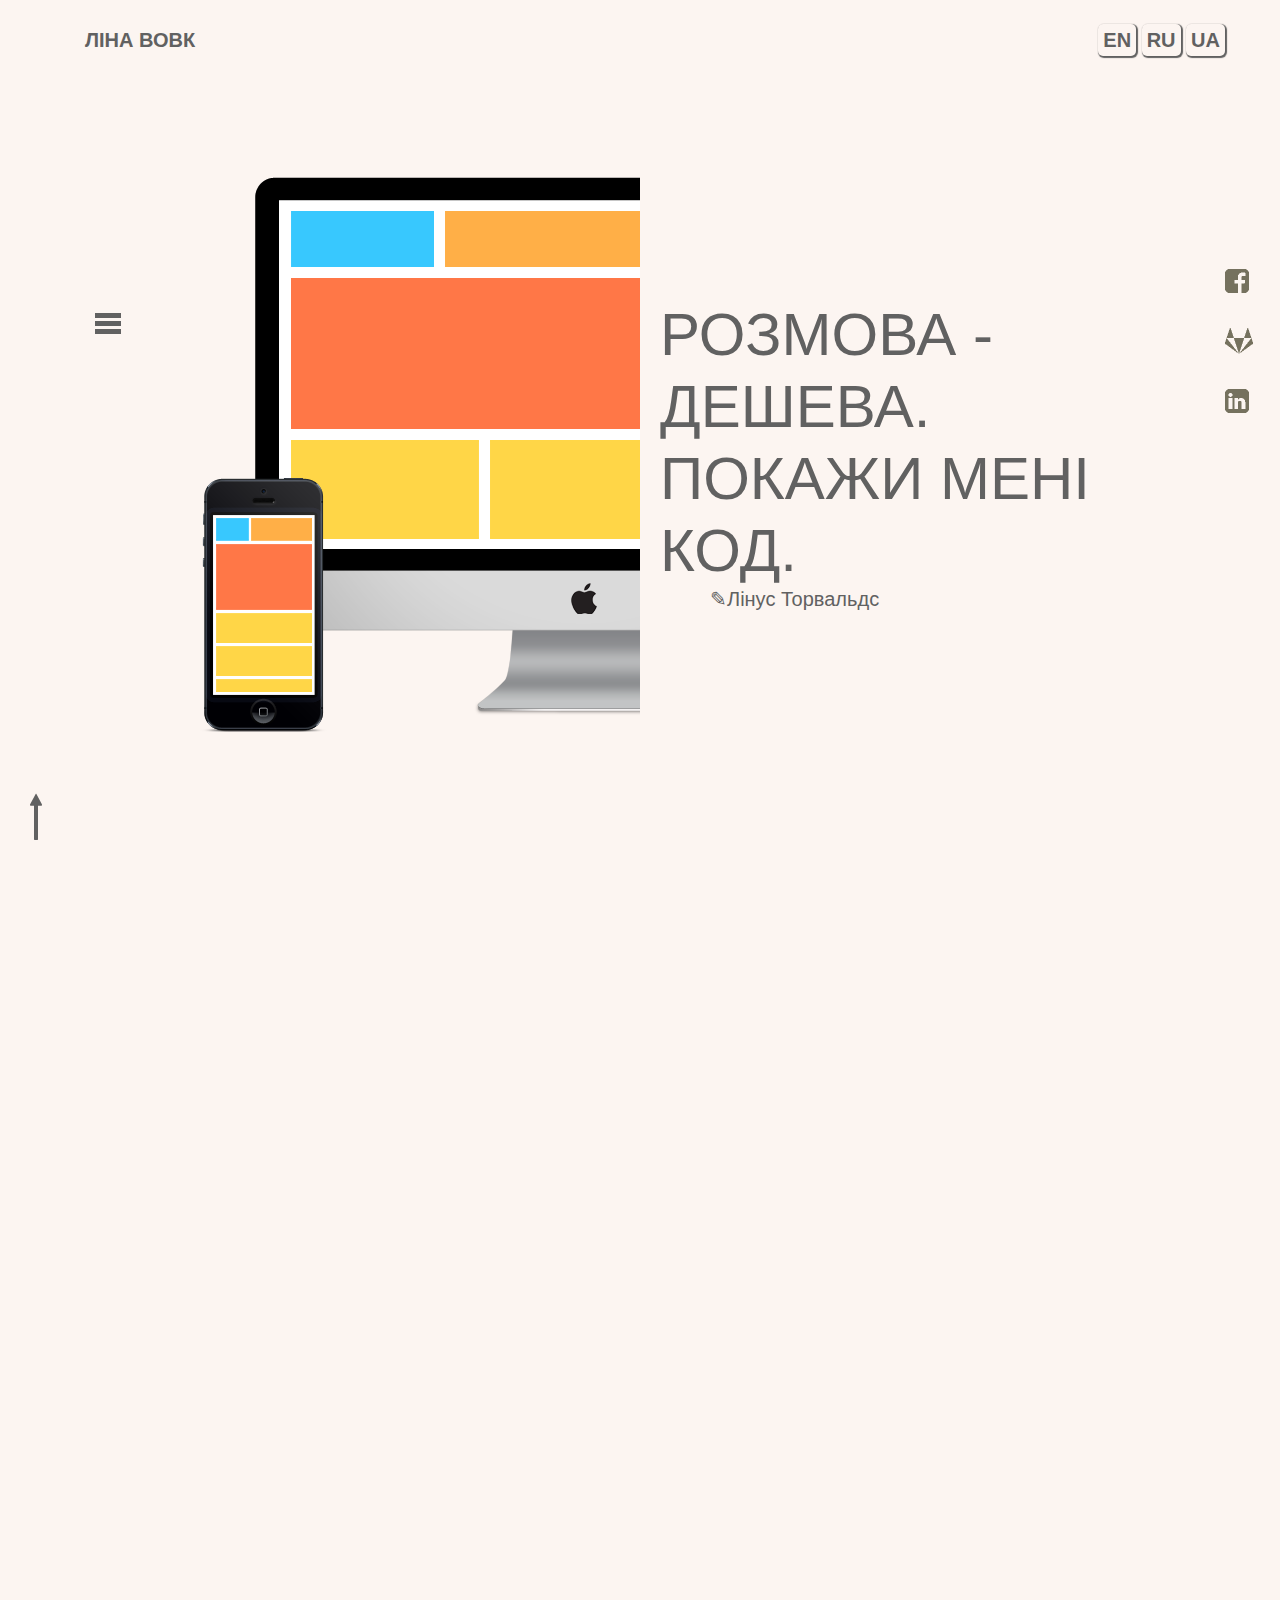
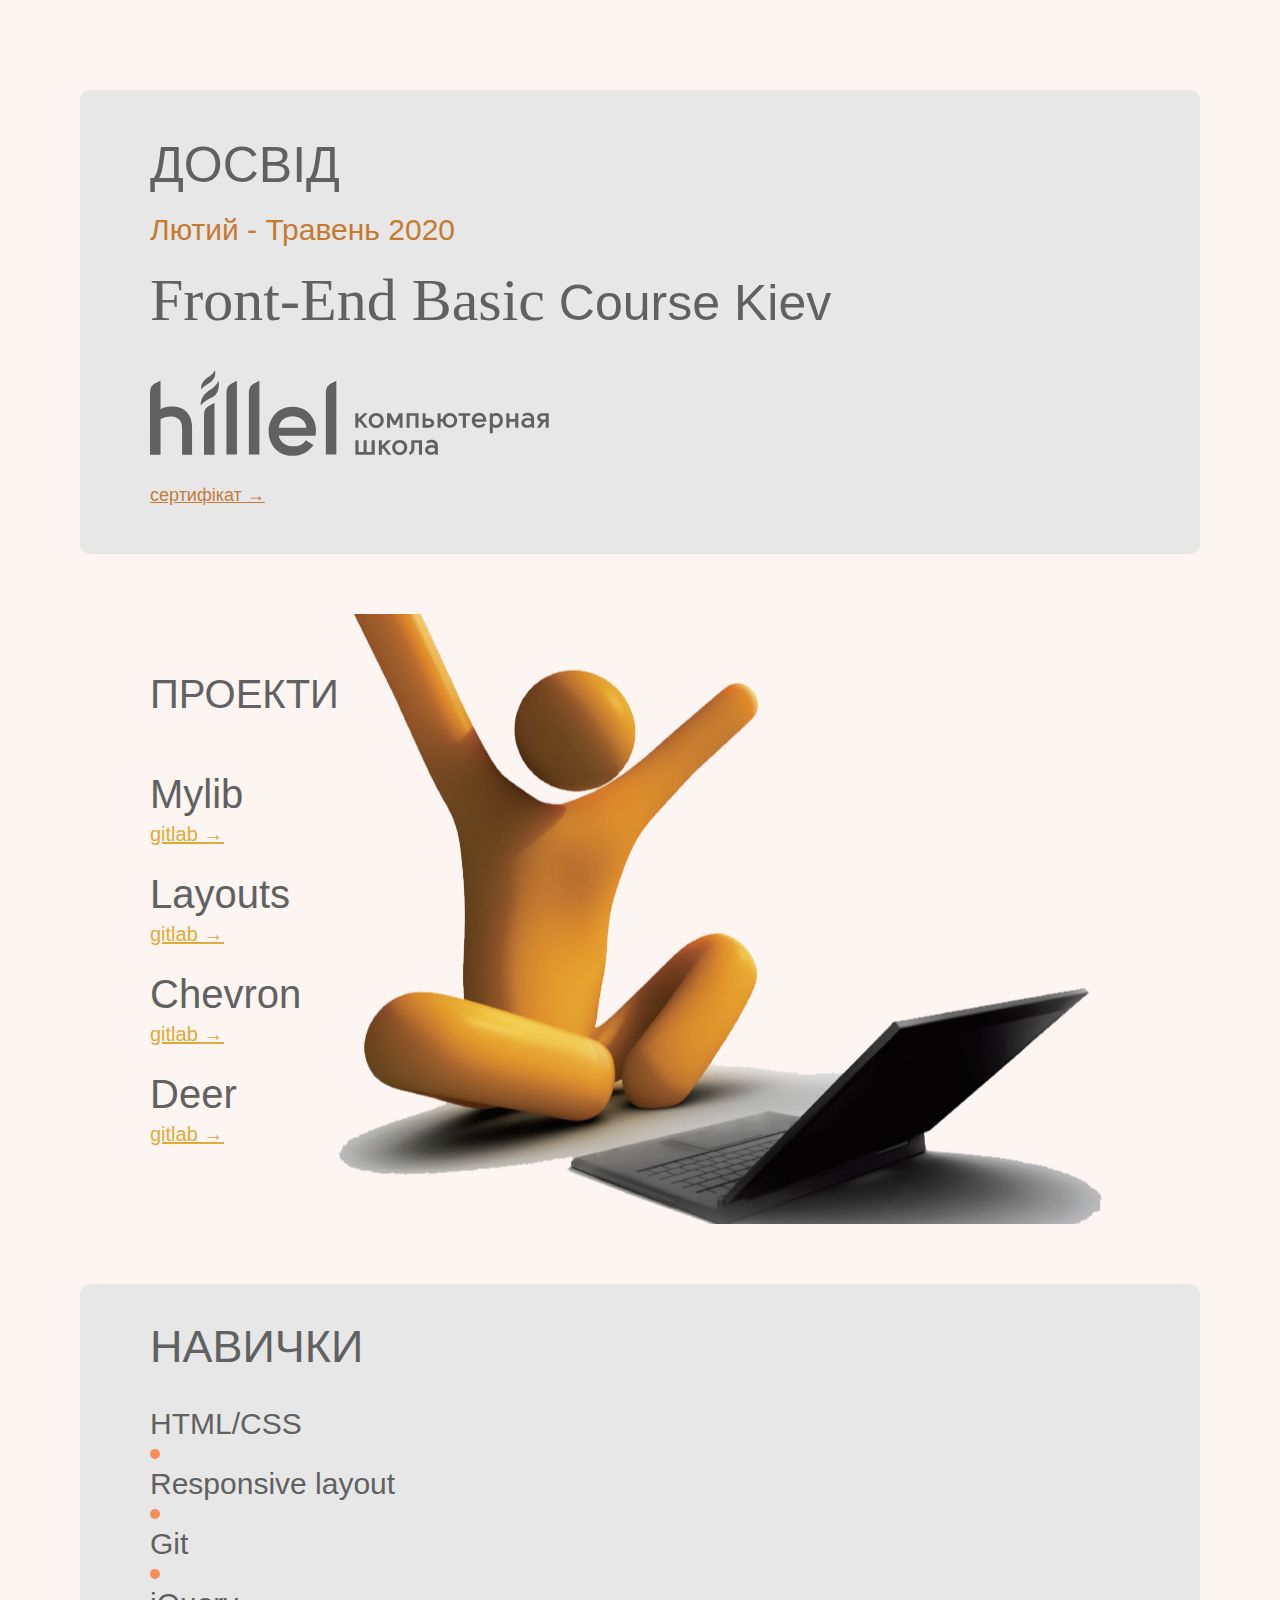
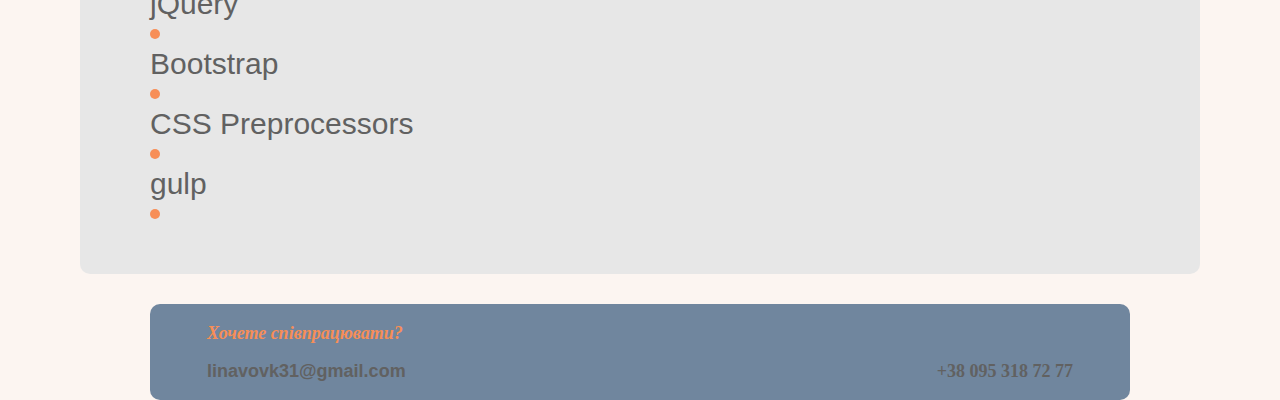
<file: index_ua.html>
<!DOCTYPE html>
<html lang="en">
<head>
	<meta charset="UTF-8">
	<title>Portfolio Markup Developer</title>
	<link rel="stylesheet" href="css/style.css">
</head>
<body>
	<div class="wrapper">
		<header id="header">
			<div class="header-container">
				<h1 class="logo">ЛIНА ВОВК</h1>
				<div class="select">
					<a href="index.html">EN</a>
					<a href="index_ru.html">RU</a>
					<a href="#">UA</a>
				</div>
			</div>
			<div class="hero">
				<div class="hamburger-menu">
				    <input id="menu__toggle" type="checkbox" />
				    <label class="menu__btn" for="menu__toggle">	
				      <span></span>
				    </label>
				    <ul class="menu__box">
				      <li><a class="menu__item" href="#section-title">ДОСВІД</a></li>
				      <li><a class="menu__item" href="#section-name">ПРОЕКТИ</a></li>
				      <li><a class="menu__item" href="#quote">НАВИЧКИ</a></li></br>
				      <li class="cont">Хочете співпрацювати?</li>
				      <li><a class="menu__item" href="mailto:linavovk31@gmail.com">linavovk31@gmail.com</a></li>
				      <li><a class="menu__item" href="tel:+38 095 318 72 77">+38 095 318 72 77</a></li>
				    </ul> 
			  	</div>
				<h2 class="welcome-text">РОЗМОВА - ДЕШЕВА. <br/>ПОКАЖИ МЕНІ КОД.
				<p class="author">&#9998;Лінус Торвальдс</p></h2>
				<a href="#header">
        			<svg class="svg" width="4" height="16" viewBox="0 0 4 16" fill="none" xmlns="http://www.w3.org/2000/svg">
						<path d="M3.98459 4.40178C4.01063 4.29464 4.00021 4.17856 3.95855 4.08928L2.13563 0.660705C2.10438 0.607127 2.06271 0.571424 2.01584 0.571424C1.96896 0.571424 1.92209 0.607143 1.89084 0.660705L0.0418848 4.08928C0.000222101 4.17856 -0.0101959 4.29464 0.0158445 4.40178C0.0418848 4.5 0.0991791 4.57142 0.166882 4.57142H1.33355V15.7143C1.33355 15.875 1.40647 16 1.50022 16H2.50021C2.59397 16 2.66688 15.875 2.66688 15.7143V4.57142H3.83355C3.90126 4.57142 3.95855 4.50892 3.98459 4.40178Z" fill="#616161"/>
					</svg>
				</a>
			</div>	
			<div class="links"> 
				<a href="https://www.facebook.com/angelina.vovk" target=”_blank”><img src="img/fb.png"alt=""></a>
				<a href="https://gitlab.com/Lika999" target=”_blank”><img src="img/gitlab.png"alt=""></a>
				<a href="https://www.linkedin.com/in/lika-vovk-184b6a1a8/" target=”_blank”><img src="img/linkedin.png"alt=""></a>
			</div>
		</header>	
		<div class="parallax"></div>
		<section class="section">
			<h3 id="section-title">ДОСВІД</h3>
			<div class="hero-text">
				<span class="date">Лютий - Травень 2020</span>
				<h2 class="title"><span class="course-name">Front-End Basic</span> Course Kiev</h2>
				<svg clip-rule="evenodd" fill-rule="evenodd" stroke-linejoin="round" stroke-miterlimit="1.414" viewBox="0 0 237 51" xmlns="http://www.w3.org/2000/svg"><a href="https://ithillel.ua/" target="_blank"><path id="h-logo" d="M123.454 25.578v3.332l3.33-3.347h2.249l-3.735 3.803 3.854 4.786h-2.13l-2.942-3.755-.626.591v3.164h-1.792v-8.574zm10.6 7.103c1.3 0 2.62-.914 2.62-2.807 0-1.894-1.32-2.772-2.62-2.772-1.269 0-2.638.878-2.638 2.772 0 1.893 1.369 2.807 2.638 2.807m0 1.656c-2.571 0-4.482-1.978-4.482-4.463 0-2.503 1.911-4.447 4.482-4.447 2.587 0 4.464 1.944 4.464 4.447 0 2.485-1.877 4.463-4.464 4.463m13.826-5.952l-2.214 4.279h-1.32l-2.113-4.093v5.581h-1.759v-8.575h2.03l2.52 4.836 2.52-4.836h2.095v8.575h-1.759zm11.224-2.807v8.574h-1.826v-6.984h-3.434v6.984h-1.809v-8.574zm4.191 4.617v2.418h1.843c.743 0 1.504-.39 1.504-1.2 0-.846-.761-1.203-1.504-1.218zm0-1.523h1.843c1.675 0 3.263.676 3.263 2.741 0 1.993-1.588 2.738-3.263 2.738h-3.62v-8.573h1.777zm14.386 3.924c1.625 0 2.538-1.183 2.538-2.705 0-1.506-1.017-2.724-2.538-2.724-1.453 0-2.535 1.151-2.535 2.724 0 1.505.93 2.705 2.535 2.705m-5.494 1.556h-1.76v-8.575h1.76v3.468h1.252c.44-1.978 1.976-3.568 4.242-3.568 2.47 0 4.329 1.96 4.329 4.414 0 1.486-.675 2.89-1.995 3.752a4.718 4.718 0 01-2.334.626c-2.114 0-3.856-1.404-4.242-3.584h-1.252zm10.614-8.574h6.981v1.556h-2.585v7.018h-1.828v-7.018h-2.568zm14.657 3.636c-.051-1.505-1.252-2.216-2.452-2.216-1.285 0-2.418.778-2.453 2.216zm.016 2.316l1.302.83c-.997 1.335-2.299 1.926-3.72 1.926-2.925 0-4.396-2.231-4.379-4.446 0-2.216 1.521-4.447 4.364-4.463 2.872-.019 4.632 2.516 4.125 5.241h-6.645c.203 1.064 1.098 2.028 2.535 2.028.763 0 1.709-.134 2.418-1.116m9.855-1.673c0-2.047-1.286-2.74-2.587-2.756-.542 0-1.168.184-1.589.726v3.907c.405.76 1.133.929 1.809.929 1.489 0 2.367-1.268 2.367-2.806m-2.234 4.429c-.691-.016-1.402-.135-1.977-.83v3.959h-1.758V25.578h1.505l.269.828c.542-.626 1.252-.895 2.115-.895 1.945 0 3.871 1.471 3.871 4.396 0 2.316-1.707 4.413-4.025 4.379m7.877-8.708v3.519h3.434v-3.519h1.826v8.574h-1.826v-3.517h-3.434v3.517h-1.807v-8.574zm12.832 6.291v-1.455c-.441-.371-1.066-.557-1.709-.574-1.148-.035-2.299.491-2.299 1.453 0 .964.661 1.404 2.082 1.404.657 0 1.47-.338 1.926-.828m.373 2.282l-.305-1.031c-.626.947-1.454 1.15-2.436 1.15-4.649 0-4.649-6.054.626-5.869.542.017 1.353.154 1.725.509 0-1.54-.964-2.047-2.047-2.03a4.49 4.49 0 00-2.366.695l-.728-1.1c2.403-1.979 6.948-1.472 6.948 2.468v5.208zm8.298-4.868v-2.116h-1.843c-.728.019-1.456.255-1.456 1.048 0 .778.728 1.068 1.456 1.068zm1.775 4.869h-1.775V30.77h-.946l-2.267 3.382h-2.028l2.434-3.501c-1.216-.202-2.234-.947-2.234-2.436 0-1.909 1.508-2.637 3.198-2.637h3.618zM131.282 48.613v-7.018h1.894v8.574h-11.481v-8.574h1.893v7.018h2.979v-7.018h1.773v7.018zm6.1-7.018v3.332l3.33-3.347h2.251l-3.736 3.804 3.853 4.785h-2.13l-2.942-3.755-.626.593v3.162h-1.79v-8.574zm10.6 7.104c1.3 0 2.618-.914 2.618-2.808s-1.318-2.773-2.618-2.773c-1.27 0-2.639.879-2.639 2.773s1.369 2.808 2.639 2.808m0 1.656c-2.572 0-4.482-1.978-4.482-4.464 0-2.502 1.91-4.448 4.482-4.448 2.587 0 4.463 1.946 4.463 4.448 0 2.486-1.876 4.464-4.463 4.464m6.201.034l-.912-1.201c1.623-.879 1.588-2.062 1.588-3.23v-4.362h6.324v8.572h-1.826v-7.033h-2.704v3.128c0 1.506-.238 2.772-2.47 4.126m14.59-2.503v-1.455c-.44-.37-1.066-.558-1.708-.574-1.15-.034-2.301.492-2.301 1.454 0 .964.661 1.404 2.081 1.404.658 0 1.471-.338 1.928-.829m.373 2.283l-.306-1.031c-.626.946-1.454 1.15-2.435 1.15-4.65 0-4.65-6.055.626-5.869.541.017 1.354.153 1.724.507 0-1.538-.964-2.045-2.045-2.028a4.484 4.484 0 00-2.366.695l-.73-1.1c2.403-1.979 6.95-1.472 6.95 2.468v5.208zM15.902 28.415c2.063 1.109 3.111 2.458 3.111 6.763v15.019H24.9V33.806c0-6.976-3.887-11.524-10.398-12.163-2.221-.201-4.08-.019-6.033.599a8.57 8.57 0 00-1.874.833l-.378.226V6.234l-.243.126c-.502.264-1.426.754-2.87 1.549C.785 9.218 0 10.794 0 14.156v36.041h6.217V29.322l.112-.074c2.906-1.901 6.931-2.251 9.573-.833m60.462 5.745l.022-.267c.35-4.503 4.425-6.555 8.063-6.555 3.651 0 7.759 2.05 8.159 6.551l.025.271zm18.682-7.689c-2.537-3.035-6.23-4.707-10.4-4.707h-.09c-9.356.055-14.253 7.378-14.253 14.58-.031 4.06 1.465 7.912 4.104 10.571 2.572 2.59 6.101 3.959 10.206 3.959 4.872 0 9.074-2.175 12.148-6.29l.107-.142-4.489-2.857-.091.126c-2.269 3.134-5.293 3.536-7.675 3.536-4.56 0-7.469-3.064-8.242-5.907l-.087-.315h21.737l.025-.136c.856-4.588-.239-9.115-3-12.418m-57.094-6.845c-.504.265-1.428.753-2.872 1.55-2.319 1.308-3.102 2.885-3.102 6.245v22.776h6.218V19.499zm20.621 30.459v-35.82c0-3.36.785-4.937 3.11-6.248a144.39 144.39 0 012.864-1.545l.245-.127v43.74zm-13.297 0v-35.82c0-3.36.785-4.937 3.108-6.248a150.59 150.59 0 012.864-1.545l.245-.127v43.74zm58.91 0v-35.82c0-3.36.783-4.937 3.108-6.248a147.425 147.425 0 012.864-1.545l.245-.127v43.74zM34.322 17.486c.75-.47 1.456-.818 2.025-1.096.911-.447 1.692-.833 2.274-1.464 2.857-3.093 2.131-7.843 2.099-8.044l-.081-.49-.231.44c-.011.023-1.3 2.451-3.557 4.136a27.09 27.09 0 01-.942.651c-.68.459-1.528 1.028-2.549 1.828-3.357 2.632-3.395 6.989-3.395 7.173v.469l.296-.365c.003-.007 1.155-1.412 4.061-3.238m-.712-8.811c1.539-.966 2.632-1.717 3.342-2.482C39.177 3.784 38.583.599 38.555.465L38.464 0l-.219.418c-.007.015-.984 1.871-2.731 3.173-.187.141-.415.295-.681.474-.539.363-1.218.82-2.006 1.437-2.599 2.037-2.631 5.412-2.631 5.554v.47l.296-.366c.005-.007.862-1.068 3.118-2.485" fill="#616161" fill-rule="nonzero"></a></svg>
				<a class="certificate-link" href="certificate_ua.html" target="_blank"><p class="certificate">сертифiкат &#8594;</p></a>
			</div>	
		</section>
		<section class="section-dynamic">
			<h3 id="section-name">ПРОЕКТИ</h3>
			<h2 class="name">Mylib <a href="https://gitlab.com/Lika999/mylib" target=”_blank><p class="pro-link">gitlab &#8594;</p></a></h2>
			<h2 class="name">Layouts <a href="https://gitlab.com/Lika999/layouts" target=”_blank><p class="pro-link">gitlab &#8594;</p></a></h2> 
			<h2 class="name">Chevron <a href="https://gitlab.com/Lika999/chevron-nav" target=”_blank><p class="pro-link">gitlab &#8594;</p></a></h2>	
			<h2 class="name">Deer <a href="https://gitlab.com/Lika999/deer" target=”_blank><p class="pro-link">gitlab &#8594;</p></a></h2>			
		</section>
		<section class="skill-section">
		 	<h1 id="quote">НАВИЧКИ</h1>	
			<div>
			 	<ul class="quote-list">
					<p class="quote-name">HTML/CSS<li style="width:80%"></li></p>
					<p class="quote-name">Responsive layout<li style="width:80%"></li></p>
					<p class="quote-name">Git<li style="width:80%"></li></p>
					<p class="quote-name">jQuery<li style="width:40%"></li></p>
					<p class="quote-name">Bootstrap<li style="width:40%"></li></p>
					<p class="quote-name">CSS Preprocessors<li style="width:30%"></li></p>
					<p class="quote-name">gulp<li style="width:30%"></li></p>
				</ul>
			</div>
		</section>
		<footer class="footer">
			        <p class="color-phrase">Хочете співпрацювати?</p>
        <div class="communication">
            <a class="mailto" href="mailto:ilinavovk31@gmail.com" target="_blank"><p class="contact-info-footer"> linavovk31@gmail.com </p></a>
            <p class="my-number"><a href="tel:+38 095 318 72 77">+38 095 318 72 77</a></p>
        </div>
 		</footer>
	</div>
</body>
</html>
</file>
<file: css/style.css>
/* http://meyerweb.com/eric/tools/css/reset/ 
   v2.0 | 20110126
   License: none (public domain)
*/
*,
*:before,
*:after {
	box-sizing: border-box;
}

html, body, div, span, applet, object, iframe,
h1, h2, h3, h4, h5, h6, p, blockquote, pre,
a, abbr, acronym, address, big, cite, code,
del, dfn, em, img, ins, kbd, q, s, samp,
small, strike, strong, sub, sup, tt, var,
b, u, i, center,
dl, dt, dd, ol, ul, li,
fieldset, form, label, legend,
table, caption, tbody, tfoot, thead, tr, th, td,
article, aside, canvas, details, embed, 
figure, figcaption, footer, header, hgroup,  
menu, nav, output, ruby, section, summary,
time, mark, audio, video {
	margin: 0;
	padding: 0;
	border: 0;
	font-size: 100%;
	font: inherit;
	vertical-align: baseline;
}
/* HTML5 display-role reset for older browsers */
article, aside, details, figcaption, figure, 
footer, header, hgroup, menu, nav, section {
	display: block;
}
body {
	line-height: 1;
}
ol, ul {
	list-style: none;
}
blockquote, q {
	quotes: none;
}
blockquote:before, blockquote:after,
q:before, q:after {
	content: '';
	content: none;
}
table {
	border-collapse: collapse;
	border-spacing: 0;
}
/* generalstyles*/

body {
	background: #FCF5F1;
	font: 12/14px Roboto, sans-serif;
}

.wrapper {
	padding: 0 80px;
}

#header {
	padding: 0 0 80px;
	color: #616161;
}

.header-container {
	height: 80px;
	display: flex;
	align-items: center;
}

.header-container .logo {
	font-family: Roboto, sans-serif;
	color: #616161;
	font-size: 20px;
	text-decoration: none;
	padding: 5px;
    border-radius: 10px;
    font-weight: bold;
    
}

.select	{
	display: inline-block;
	position: absolute;
	font-family: Roboto, sans-serif;
	right: 45px;
	top: 20px;
	padding: 10px;
    font-size: 20px;
    font-weight: 300;
 }
.select a{
	color: #616161;
	text-decoration: none;
    border-radius: 5px;
    cursor: pointer;
    font-weight: bold;
    box-shadow: 1px 1px 1px 1px #616161;
    padding: 5px;
}

.select a:hover {
	color: #000;
	background: #fff;
}


.links {
	position: fixed;
	flex-direction: column;
	font-size: 60px;
	right: 15px;
	top: 245px;
	width: 40px;
  	height: 60px;
}


.svg {
	width: 12px;
    height: 48px;
    position: fixed;
    left: 30px;
    bottom: 60px;
}
   
.hero {
	background: url('../img/responsive_map.png') no-repeat center;
	border-radius: 5px;
	height: calc(100vh - 150px);
	position: relative;
	display: flex;
	justify-content: center;
	align-items: center;
}

.hero:after {
	content: "";
	width: calc(50vw - 80px);
	height: calc(110vh - 160px);
	background: #FCF5F1;
	position: absolute;
	left: 50%; 
	top: 0;
	transition: width 1s;
}

.hero:hover:after {
	width: 0;
}

.hero:hover .welcome-text {
	display: none;
}

.hero:hover .hero-text {
	display: block;
 	font-size: 30px;
 	color: #616161;
 	padding-left: 300px; 
}

#menu__toggle {
  	opacity: 0;
}

#menu__toggle:checked ~ .menu__btn > span {
  	transform: rotate(45deg);
}
#menu__toggle:checked ~ .menu__btn > span::before {
  	top: 0;
  	transform: rotate(0);
}
#menu__toggle:checked ~ .menu__btn > span::after {
  	top: 0;
  	transform: rotate(90deg);
}
#menu__toggle:checked ~ .menu__box {
 	visibility: visible;
  	left: 0;
}

.menu__btn {
  	display: flex;
  	align-items: center;
  	position: absolute;
  	top: 230px;
  	left: 15px;
  	width: 26px;
 	height: 26px;
  	cursor: pointer;
  	z-index: 30;
}

.menu__btn > span,
.menu__btn > span::before,
.menu__btn > span::after {
  	display: block;
  	position: absolute;
  	width: 100%;
  	height: 5px;
  	background-color: #616161;
  	transition-duration: .25s;
}
.menu__btn > span::before {
  	content: '';
  	top: -8px;
}
.menu__btn > span::after {
  	content: '';
  	top: 8px;
}

.menu__box {
  	display: block;
  	position: absolute;
  	visibility: hidden;
  	top: 22px;
  	left: -100%;
  	width: 25%;
  	height: 74%;
  	margin: 0;
  	padding: 10px 0;
  	list-style: none;
 	background-color: #FCF5F1;
  	border-radius: 10px;
  	box-shadow: 1px 0px 6px rgba(0, 0, 0, .2);
  	transition-duration: .15s;
  	z-index: 20;
}

.menu__box li {
	padding: 12px 24px 12px 45px;
}

.menu__item {
  	display: block;
  	color: #333;
  	font-family: 'Roboto', sans-serif;
 	font-size: 20px;
  	font-weight: 600;
  	text-decoration: none;
  	transition-duration: .2s;
  	border-radius: 10px;
 }

.menu__item:hover {
    color: #616161;
    letter-spacing: 2px;
}

.menu__box .cont {
  	display: block;
  	padding-left: 73px;
  	font-family: 'Roboto', sans-serif;
	font-size: 20px;
	color: #F78E57;	
	font-family: "Roboto";
	font-weight: bold;
	font-style: italic;
}

.welcome-text {
	z-index: 10;
	position: relative;
	border-radius: 5px;
	font-size: 60px;
	line-height: 1.2;
	color: #616161;
	font-family: Roboto, sans-serif;
	padding-left: 50%; 
}

.welcome-text .author {
 	font-family: Roboto, sans-serif;
 	font-size: 20px;
 	padding-left: 50px; 
 	color: #616161;
}

.inform {
	font-family: Roboto, sans-serif;
 	font-size: 20px;
 	position: absolute;
 	top: 410px;
 	left: 15px;
 	padding: 60px 0; 
}
.hero-text {
	font-family: Roboto, sans-serif; 
}

.parallax {
  /* The image used */
  	background-image: url("../img/Web-Developer.jpg");
  	border-radius: 5px;
  /* Set a specific height */
  height: 80vh;
  /* Create the parallax scrolling effect */
  background-attachment: fixed;
  background-position: center;
  background-repeat: no-repeat;
  background-size: cover;
}

.section {
	font-size: 60px;
	border-radius: 10px;
	background: #E7E7E7;
	font-family: Roboto, sans-serif;
	padding: 50px 10px;	
	margin: 60px 0 ;
}
#section-title {
	padding-left: 60px;
	color: #616161;
	font-size: 50px;
}

.date {
  	font-size: 30px;
   	color:  #C47B2F;
   	padding-left: 60px;
}
.title {
  	font-size: 50px;
  	color: #616161;
  	padding-top: 20px;
  	padding-left: 60px;
}

.course-name {
	font-size: 60px;
	font-family: fantasy;
}

.section svg {
	width: 400px;
 	border-radius: 10px;
	padding: 20px 0;
	cursor: pointer;
	margin-top: 20px;
	margin-left: 60px;
	transition-duration: 1s;
 }

.section svg:hover #h-logo {
	width: 450px;
	background: #00673A;
	fill: #C47B2F;
}

.certificate {
	font-size: 18px;
	color: #C47B3B;
	padding-left: 60px;
	transition: 0.5s;
}
.certificate:hover {
	letter-spacing: 4px;
}
.certificate-link {
	color: #C47B3B;
	text-decoration: underline;
}
.certificate-page {
	width: 800px;
}
.certificate-box {
	display: flex;
	justify-content: center;
}

.section-dynamic {
	border-radius: 10px;
	font-family: Roboto, sans-serif;
	background: url('../img/projects.png') no-repeat right;
	padding: 60px 60px 60px 10px;	
	margin: 40px 0 40px 0;
}

#section-name {
	font-family: Roboto, sans-serif;
   	color: #616161;
   	font-size: 40px;
  	padding-left: 60px;
  	padding-bottom: 50px;
}

.name {
	border-top: 50px;
	font-family: Roboto, sans-serif;
  	color: #616161;
  	font-size: 40px;
  	padding: 10px 60px;
}

.pro-link {
	color:  #E0AB3A;
	font-size: 20px;
	padding: 10px 0;
	cursor: pointer;
	text-decoration: underline;
  	transition: 0.5s;
}

.pro-link:hover {
	letter-spacing: 4px;
}

.skill-section {
	border-radius: 10px;
	font-family: Roboto, sans-serif;
	background: #E7E7E7;
	padding: 20px 10px;	
	margin: 60px 0 30px 0;
	cursor: pointer;
}

#quote {
	font-size: 45px;
	color: #616161;
    padding: 20px 60px 15px 60px;
}

.quote-list {
    width: 100%;
    border-radius: 10px;
    padding: 25px 60px;
 }
 .quote-list li {
    list-style: none;
    font-size: 20px;
    margin: 10px 0;
    height: 10px; 
}

.quote-name {
	font-size: 30px;
	color: #616161;
}



.skill-section li:after {
    content: "";
    display:block;
    width: 10px;
    height: 100%;
    background: #F78E57;
    border-radius: 10px;
    transition: width 1s;
}
.skill-section:hover li:after{
    width: 100%;
    letter-spacing: 2px;
}

.footer {
	display: block;
	padding: 20px 57px;
	font-family: Roboto, sans-serif;
	border-radius: 10px;
	background:  #70869E;
	margin: 0 70px;
 }

 
.color-phrase {
	color: #F78E57;
	font-size: 18px;
	margin-bottom: 20px;
	font-family: "Roboto";
	font-weight: bold;
	font-style: italic;
}
.communication {
	display: flex;
	justify-content: space-between;
}

.mailto {
	text-decoration: none;
	color: #616161;
}

.contact-info-footer {
	font-weight: bold;
	font-size: 18px;
 	display: flex;
	color: #616161;
	transition: 0.4s;
}
.contact-info-footer:hover {
	letter-spacing: 2px;
	
}

.my-number a{
	cursor: pointer;
	font-weight: bold;
	text-decoration: none;
	font-family: Roboto;
	color: #616161;
	font-size: 18px;
	right: 30px;
	transition: 0.4s;

}

.my-number a:hover {
	letter-spacing: 2px;
}
</file>
